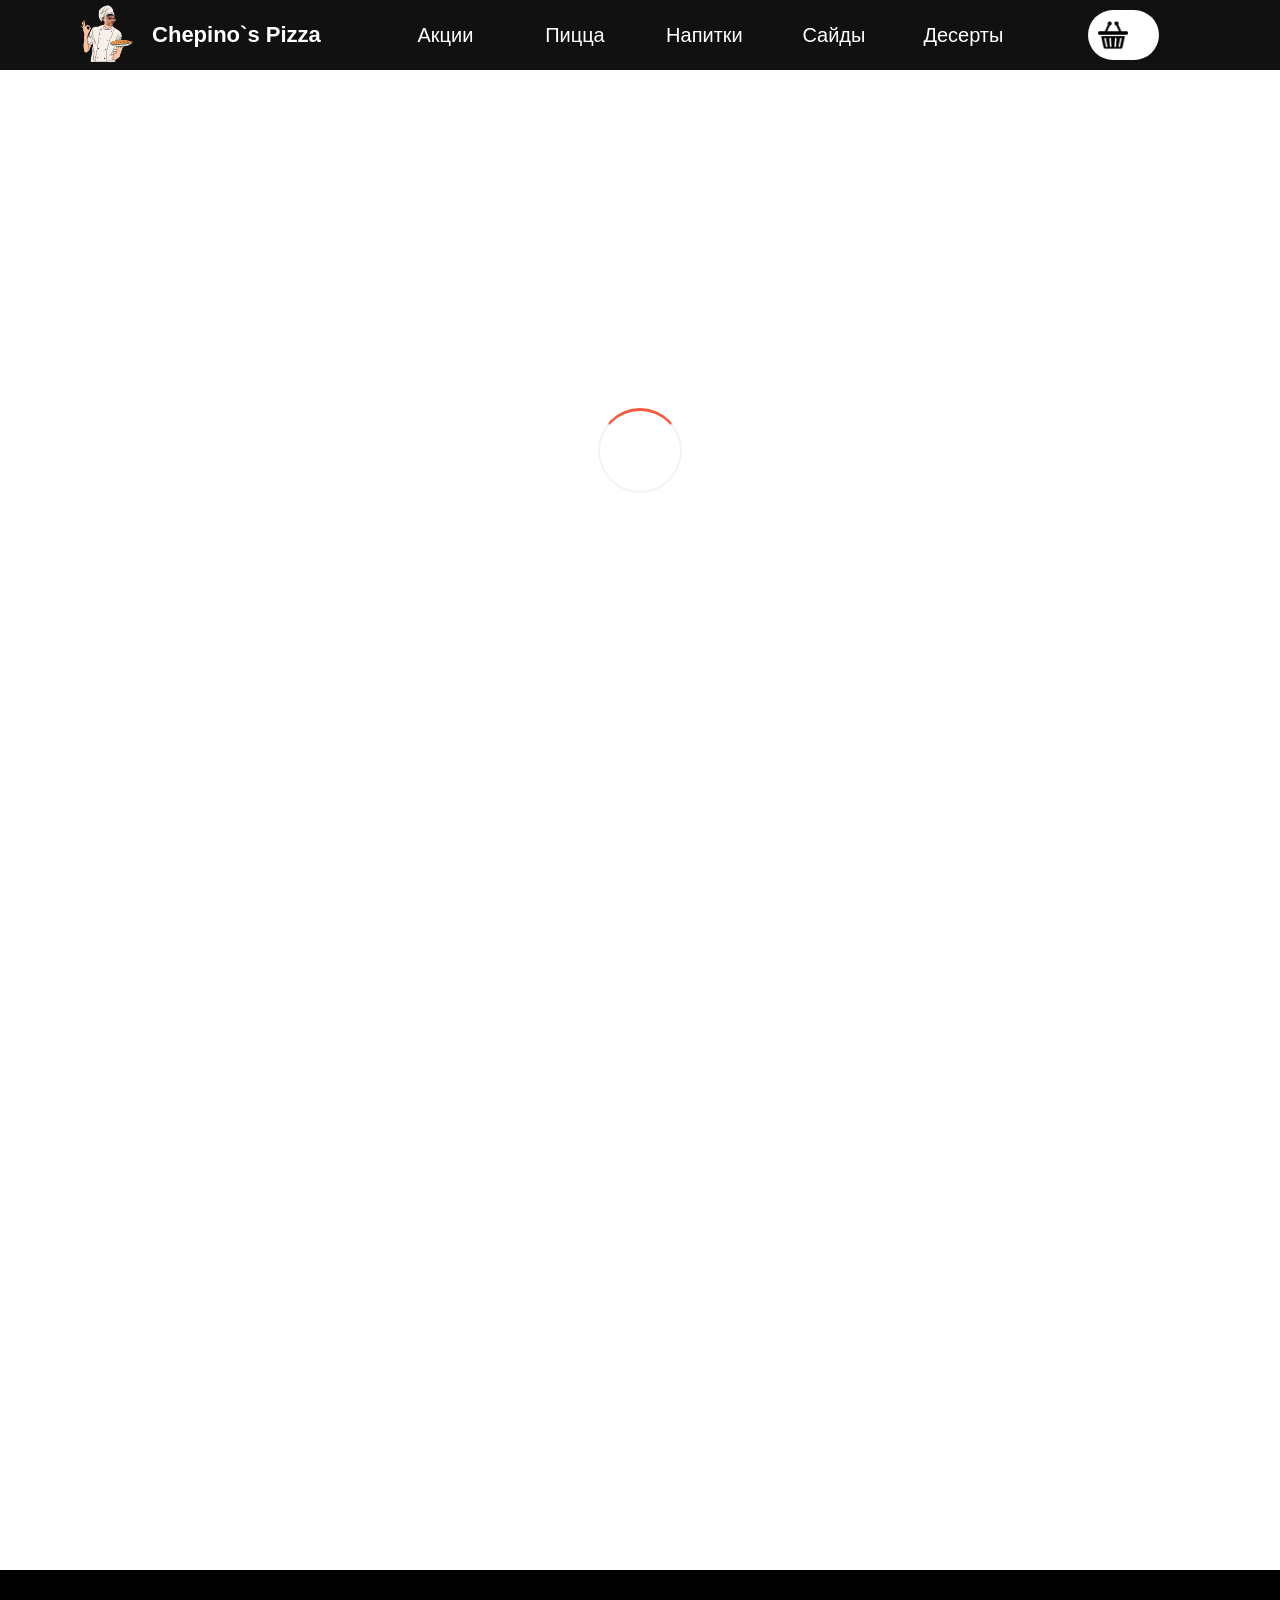
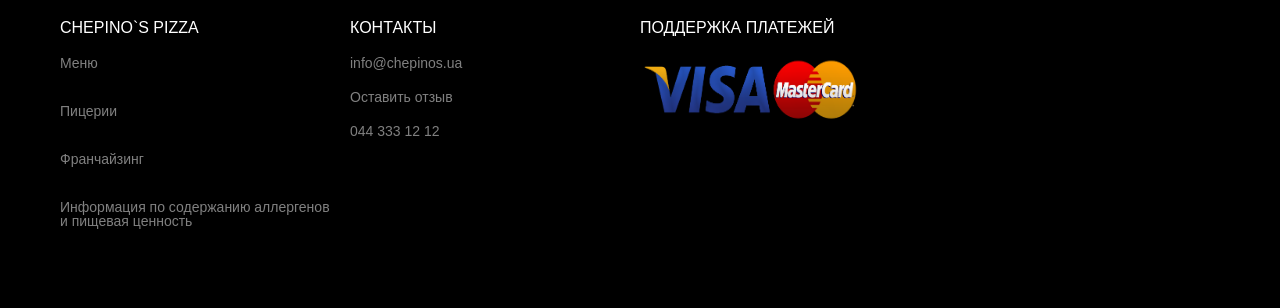
<file: index.html>
<!DOCTYPE html>
<html lang="en">
<head>
    <meta charset="UTF-8">
    <meta name="viewport" content="width=device-width">
    <title>Chepino`s Pizza</title>
    <link rel="stylesheet" type="text/css" href="css/main.css">
    <link rel="stylesheet" type="text/css" href="css/drinks.css">
    <link rel="stylesheet" type="text/css" href="css/side.css">
    <link rel="stylesheet" type="text/css" href="css/sale.css">
    <link rel="stylesheet" type="text/css" href="css/sales.css">
    <link rel="stylesheet" type="text/css" href="css/status.css">
    <link rel="stylesheet" type="text/css" href="css/product.css">
    <link rel="stylesheet" type="text/css" href="css/cart.css">
    <script type="module" src="scripts/main.js"></script>
</head>
<body>


<div class="wrapper">
        <header class="header">
            <div class="header__logo">
               <div class="logo link"> <img src="img/Pngtreeend_pizza_chef_2640834.png" alt="" class=""></div>
                <div class="logo__text link"><h2>Chepino`s Pizza</h2></div>
            </div>
            <nav class="header__nav">
                <ul class="nav__list">
                    <li class="nav__element link" ><a class="nav__link">Акции</a></li>
                    <li class="nav__element link"><a class="nav__link">Пицца</a></li>
                    <li class="nav__element link"><a class="nav__link">Напитки</a></li>
                    <li class="nav__element link"><a class="nav__link">Сайды</a></li>
                    <li class="nav__element link"><a class="nav__link">Десерты</a></li>
                </ul>
            </nav>
            <div class="header__cart link">
               <div class="header__cart-logo"><img src="img/shopping-cart.png" alt="cart"></div>
                <div class="header__amount-of-products"><p></p></div>
            </div>
           
        </header>
        <main>
            <div class="spinner__wrapper" style="display: none">
                <div id="spinner"></div>
            </div>
            <div class="main__wrapper">
            </div>
        </main>
        <footer>
            <div class="footer__wrapper">
                <div class="footer__element">
                    <h2 class="element__title footer__title">Chepino`s Pizza</h2>
                <ul class="footer__info-list">
                    <li class="info-list__element "><a class="footer__link " href="">Меню</a></li>
                    <li class="info-list__element "><a class="footer__link" href="">Пицерии</a></li>
                    <li class="info-list__element "><a class="footer__link" href="">Франчайзинг</a></li>
                    <li class="info-list__element "><a class="footer__link" href="">Информация по содержанию аллергенов и пищевая
                        ценность</a></li>
                </ul>
            </div>
                <div class="footer__element">
                    <h2 class="element__title footer__title">Контакты</h2>
                    <ul class="footer__contacts">
                    <li class="contacts__element"><a class="footer__link" href="">info@chepinos.ua</a></li>
                        <li class="contacts__element"><a class="footer__link" href="">Оставить отзыв</a></li>
                    <li class="contacts__element"><a class="footer__link" href="">044 333 12 12</a></li>
                    </ul>
                </div>
                <div class="footer__element">
                    <h2 class="element__title footer__title" >Поддержка платежей</h2>
                    <div class="payment__logos">
                        <div class="payment__logo">
                            <img src="img/visa-card-and-mastercard-logo-png-28.png" alt="">
                        </div>
                    </div>
                </div>
                <div class="footer__element about">
                    <div class="footer__about">
                        <div class="footer__logo"></div>
                        <div class="footer__copyright" style="line-height: 20px"><p></p></div>
                    </div>
                </div>
                </div>
        </footer>
    </div>
</body>
</html>
</file>
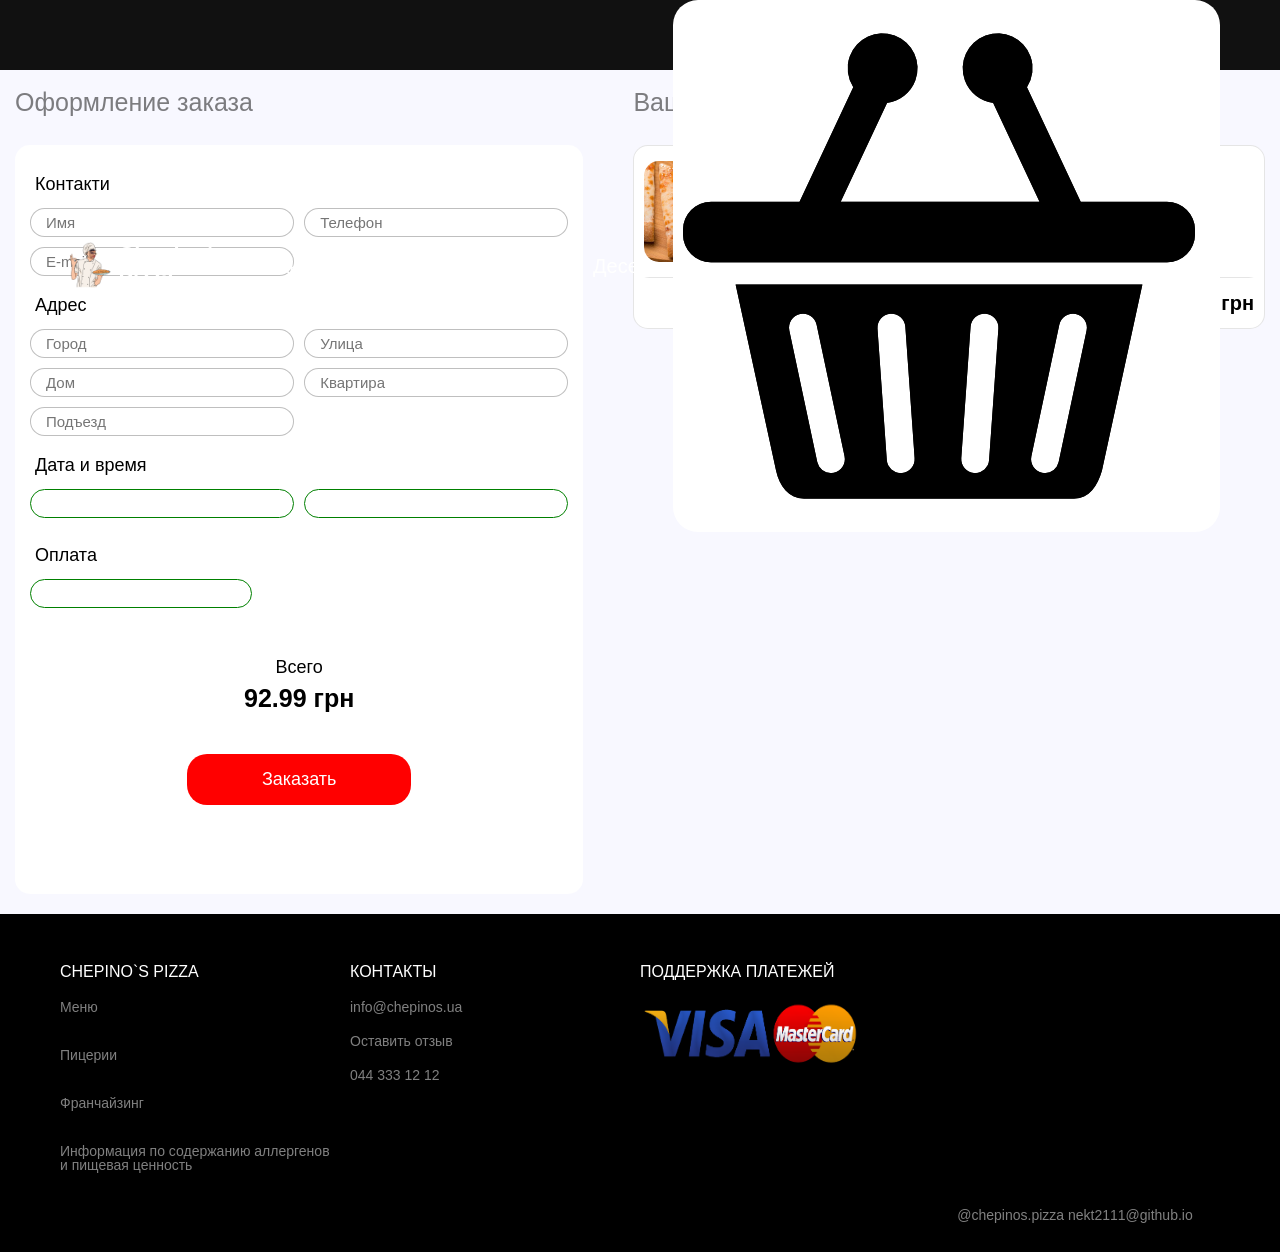
<file: html/cart.html>
<!DOCTYPE html>
<html lang="en">
<head>
    <meta charset="UTF-8">
    <meta name="viewport" content="width=device-width">
    <title>Chepino`s Pizza</title>
    <link rel="stylesheet" type="text/css" href="../css/main.css">
    <link rel="stylesheet" type="text/css" href="../css/cart.css">
    <div class="wrapper">
        <header class="header">
            <div class="header__logo">
                <div class="logo"> <img src="../img/Pngtreeend_pizza_chef_2640834.png" alt="" class=""></div>
                <div class="logo__text"> <a href="../index.html" style="color:white;">Chepino`s Pizza</a></div>
            </div>
            <nav class="header__nav">
                <ul class="nav__list">
                    <li class="nav__element"><a class="nav__link" href="../html/sales.html">Акции</a></li>
                    <li class="nav__element"><a class="nav__link" href="../html/pizzas.html">Пицца</a></li>
                    <li class="nav__element"><a class="nav__link" href="../html/drinks.html">Напитки</a></li>
                    <li class="nav__element"><a class="nav__link" href="../html/sides.html">Сайды</a></li>
                    <li class="nav__element"><a class="nav__link" href="../html/deserts.html">Десерты</a></li>
                </ul>
            </nav>
            <div class="header__cart"><img src="../img/shopping-cart.png" alt="cart"></div>
            <div class="header__burger"></div>
        </header>
        <main>
            <div class="main__wrapper cart-main__wrapper">
                <div class="order-registration">
                    <div class="order-registration__title cart-title"><h2>Оформление заказа</h2></div>
                    <form class="order__registration-blank">

                        <div class="blank__contacts">
                            <h2 class="blank__par-title">Контакти</h2>
                            <div class="blank__contacts-raw-columns">
                            <input type="text" class="blank__contact blank__input" placeholder="Имя" required pattern="([A-Za-z]|[А-Яа-я]){4,20}">
                            <input type="text" class="blank__contact blank__input" id="number" placeholder="Телефон"  required pattern="[0]{1}[0-9]{9}">
                            <input type="text" class="blank__contact blank__input" placeholder="E-mail" required pattern="([A-Za-z]|[0-9]){4,20}[@]{1}[a-z]{3,10}[.]{1}[a-z]{2,5}">
                            </div>
                        </div>
                        <div class="blank__addresses">
                            <h2 class="blank__par-title">Адрес</h2>
                            <div class="blank__addresses-raw-columns">
                            <input type="text" class="blank__address blank__input" id="city" placeholder="Город" required pattern="([A-Za-z]|[А-Яа-я]|[А-Яа-а]){4,20}">
                            <input type="text" class="blank__address blank__input" id="street" placeholder="Улица" required pattern="([A-Za-z]|[А-Яа-я]|[1-9]|[ ]){4,20}">
                            <input type="text" class="blank__address blank__input" id="house" placeholder="Дом" required pattern="[1-9]{1,3}">
                            <input type="text" class="blank__address blank__input" id="flat" placeholder="Квартира" required pattern="[1-9]{1,4}">
                                <input type="text" class="blank__address blank__input" id="entrance" placeholder="Подъезд" required pattern="[1-9]{1,2}">
                            </div>
                        </div>
                        <div class="blank__date-time">
                            <h2 class="blank__par-title">Дата и время</h2>
                            <div class="blank__date-time-raw-columns">
                                <input type="text" class="blank__date-time blank__input" id="date">
                                <input type="text" class="blank__date-time blank__input" id="time">
                            </div>
                        </div>
                        <div class="blank__payment">
                            <h2 class="blank__par-title">Оплата</h2>
                            <input type="text" class="blank__payment blank__input" id="payment">
                        </div>
                        <div class="blank__price"><p id="word-par">Всего</p><p id="price-par">92.99 грн</p></div>
                        <div class="blank__reg-button"><a href="status.html"><button class="order_btn">Заказать</button></a></div>

                    </form>
                </div>
                <div class="order-display">
                    <div class="order-display__title cart-title"><h2>Ваш заказ</h2></div>
                    <div class="order-display__orders">
                        <div class="order-display__order">
                            <div class="order__main-info">
                            <div class="order__logo"><img src="../img/pizza/Margarita.jpg" alt=""></div>
                            <div class="order__description">
                                <div class="order__information">
                                <div class="order__name">
                                    <h3>Пицца Маргарита</h3>
                                </div>
                                <div class="order__ingrid">Ветчина, Соус , Бекон, Сыр</div>
                                <div class="order__size">
                                    Маленькая
                                </div>
                                </div>
                                <div class="order__buy">
                                    <div class="order__price">92.99 грн</div>
                                    <div class="order__amount">1</div>
                                </div>
                            </div>
                            </div>
                        </div>
                        <div class="order__all-price">92.99 грн</div>
                    </div>
                </div>
            </div>
        </main>
        <footer>
            <div class="footer__wrapper">
                <div class="footer__element">
                    <h2 class="element__title footer__title">Chepino`s Pizza</h2>
                    <ul class="footer__info-list">
                        <li class="info-list__element "><a class="footer__link " href="">Меню</a></li>
                        <li class="info-list__element "><a class="footer__link" href="">Пицерии</a></li>
                        <li class="info-list__element "><a class="footer__link" href="">Франчайзинг</a></li>
                        <li class="info-list__element "><a class="footer__link" href="">Информация по содержанию аллергенов и пищевая
                            ценность</a></li>
                    </ul>
                </div>
                <div class="footer__element">
                    <h2 class="element__title footer__title">Контакты</h2>
                    <ul class="footer__contacts">
                        <li class="contacts__element"><a class="footer__link" href="">info@chepinos.ua</a></li>
                        <li class="contacts__element"><a class="footer__link" href="">Оставить отзыв</a></li>
                        <li class="contacts__element"><a class="footer__link" href="">044 333 12 12</a></li>
                    </ul>
                </div>
                <div class="footer__element">
                    <h2 class="element__title footer__title" >Поддержка платежей</h2>
                    <div class="payment__logos">
                        <div class="payment__logo">
                            <img src="../img/visa-card-and-mastercard-logo-png-28.png" alt="">
                        </div>
                    </div>
                </div>
                <div class="footer__element about">
                    <div class="footer__about">
                        <div class="footer__logo"></div>
                        <div class="footer__copyright">@chepinos.pizza nekt2111@github.io</div>
                    </div>
                </div>
            </div>
        </footer>
    </div>
<body>
</body>
</html>
</file>
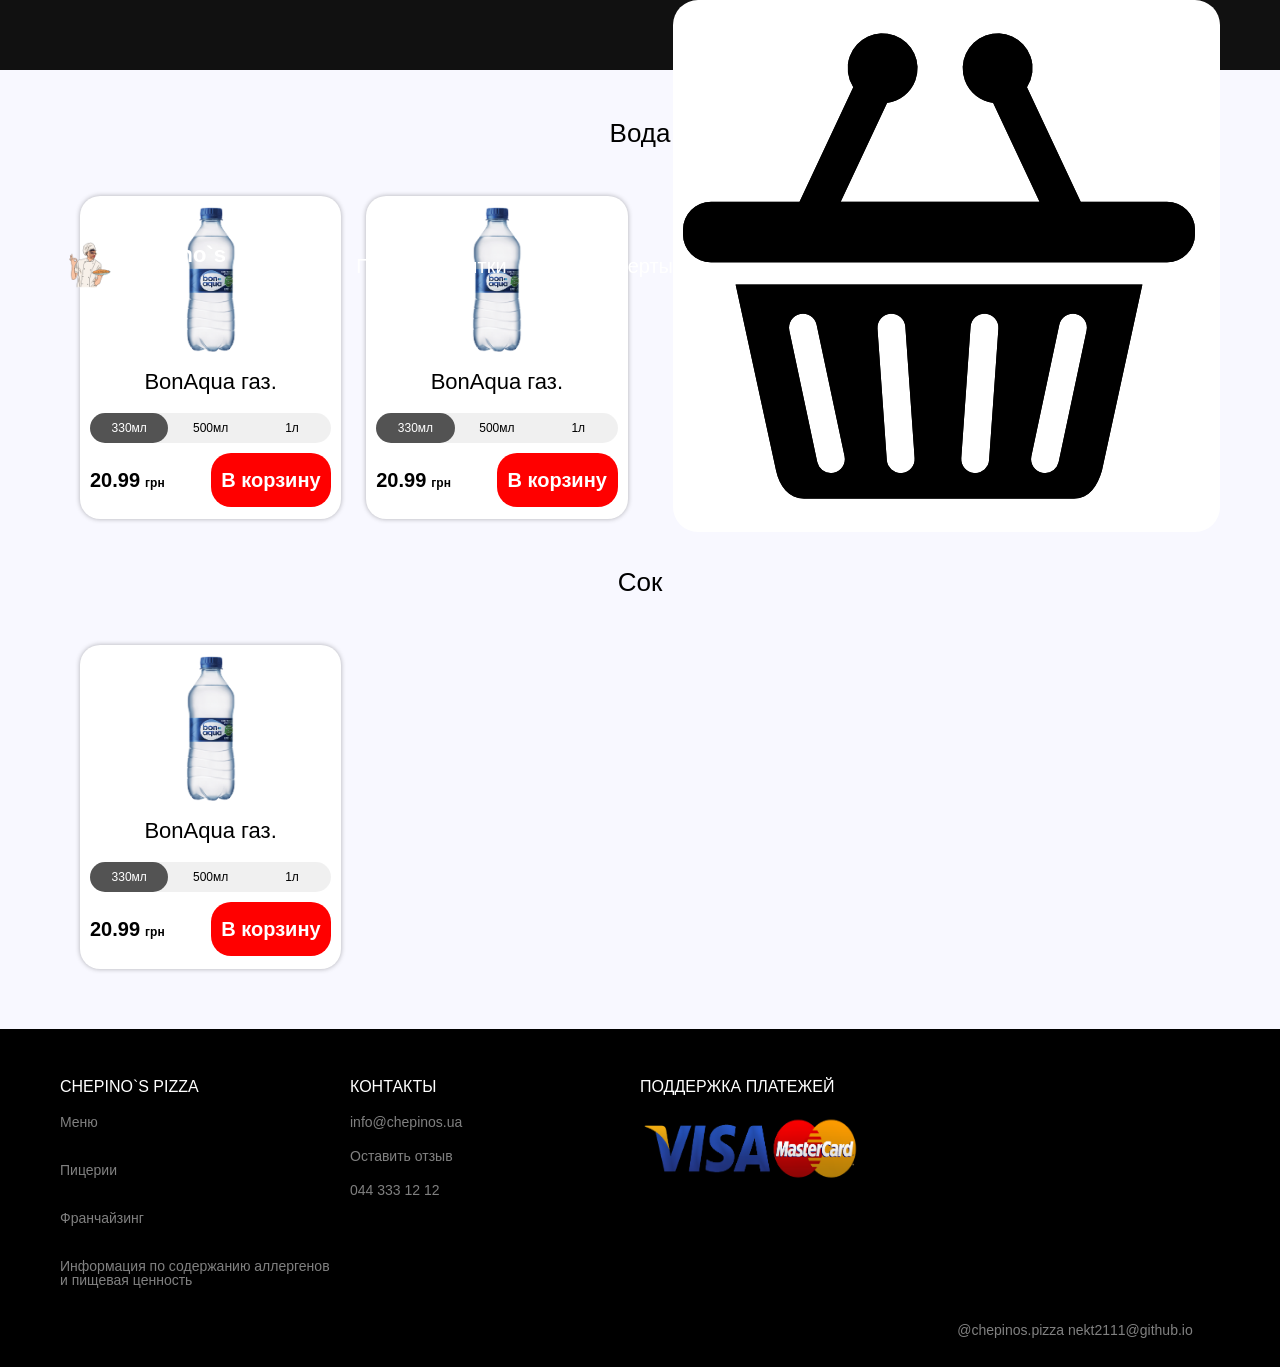
<file: html/drinks.html>
<!DOCTYPE html>
<html lang="en">
<head>
    <meta charset="UTF-8">
    <meta name="viewport" content="width=device-width">
    <title>Chepino`s Pizza</title>
    <link rel="stylesheet" type="text/css" href="../css/main.css">
    <link rel="stylesheet" type="text/css" href="../css/drinks.css">
</head>
    <div class="wrapper">
        <header class="header">
            <div class="header__logo">
                <div class="logo"> <img src="../img/Pngtreeend_pizza_chef_2640834.png" alt="" class=""></div>
                <div class="logo__text"> <a href="../index.html" style="color:white;">Chepino`s Pizza</a></div>
            </div>
            <nav class="header__nav">
                <ul class="nav__list">
                    <li class="nav__element"><a class="nav__link" href="../html/sales.html">Акции</a></li>
                    <li class="nav__element"><a class="nav__link" href="../html/pizzas.html">Пицца</a></li>
                    <li class="nav__element"><a class="nav__link" href="../html/drinks.html">Напитки</a></li>
                    <li class="nav__element"><a class="nav__link" href="../html/sides.html">Сайды</a></li>
                    <li class="nav__element"><a class="nav__link" href="../html/deserts.html">Десерты</a></li>
                </ul>
            </nav>
            <div class="header__cart"><img src="../img/shopping-cart.png" alt="cart"></div>
            <div class="header__burger"></div>
        </header>
        <main>
            <div class="main__wrapper">
                <div class="water__title title"><h2>Вода</h2></div>
                <div class="water__row elements__row">
                    <div class="water__element element element-drink">
                        <div class="element__logo element__drink-logo"><img src="../img/drinks/gaz-thumbnail-960x960.png" alt="water"></div>
                        <div class="element__description element__center-description ">
                            <div class="element__title element__drink-title"><h3>BonAqua газ.</h3></div>
                        </div>
                        <div class="element__size">
                            <div class="size__small size picked-size" onclick="pickSize(`size__small`)">330мл</div>
                            <div class="size__medium size" onclick="pickSize(`size__medium`)" >500мл</div>
                            <div class="size__big size" onclick="pickSize(`size__big`)">1л</div>
                        </div>
                        <div class="element__buy">
                            <div class="element__price"><span class="price__number">20.99</span><span
                                    class="price__currency">грн</span></div>
                            <div class="element__cart">В корзину</div>
                        </div>
                    </div>
                    <div class="water__element element element-drink">
                        <div class="element__logo element__drink-logo"><img src="../img/drinks/gaz-thumbnail-960x960.png" alt="water"></div>
                        <div class="element__description element__center-description">
                            <div class="element__title element__drink-title"><h3>BonAqua газ.</h3></div>
                        </div>
                        <div class="element__size">
                            <div class="size__small size picked-size" onclick="pickSize(`size__small`)">330мл</div>
                            <div class="size__medium size" onclick="pickSize(`size__medium`)" >500мл</div>
                            <div class="size__big size" onclick="pickSize(`size__big`)">1л</div>
                        </div>
                        <div class="element__buy">
                            <div class="element__price"><span class="price__number">20.99</span><span
                                    class="price__currency">грн</span></div>
                            <div class="element__cart">В корзину</div>
                        </div>
                    </div>
                </div>
                    <div class="water__title title"><h2>Сок</h2></div>
                    <div class="water__row elements__row">
                        <div class="water__element element element-drink">
                            <div class="element__logo element__drink-logo"><img src="../img/drinks/gaz-thumbnail-960x960.png" alt="water"></div>
                            <div class="element__description element__center-description">
                                <div class="element__title element__drink-title"><h3>BonAqua газ.</h3></div>
                            </div>
                            <div class="element__size">
                                <div class="size__small size picked-size" onclick="pickSize(`size__small`)">330мл</div>
                                <div class="size__medium size" onclick="pickSize(`size__medium`)" >500мл</div>
                                <div class="size__big size" onclick="pickSize(`size__big`)">1л</div>
                            </div>
                            <div class="element__buy">
                                <div class="element__price"><span class="price__number">20.99</span><span
                                        class="price__currency">грн</span></div>
                                <div class="element__cart">В корзину</div>
                            </div>
                        </div>
                    </div>

            </div>
        </main>
        <footer>
            <div class="footer__wrapper">
                <div class="footer__element">
                    <h2 class="element__title footer__title">Chepino`s Pizza</h2>
                    <ul class="footer__info-list">
                        <li class="info-list__element "><a class="footer__link " href="">Меню</a></li>
                        <li class="info-list__element "><a class="footer__link" href="">Пицерии</a></li>
                        <li class="info-list__element "><a class="footer__link" href="">Франчайзинг</a></li>
                        <li class="info-list__element "><a class="footer__link" href="">Информация по содержанию аллергенов и пищевая
                            ценность</a></li>
                    </ul>
                </div>
                <div class="footer__element">
                    <h2 class="element__title footer__title">Контакты</h2>
                    <ul class="footer__contacts">
                        <li class="contacts__element"><a class="footer__link" href="">info@chepinos.ua</a></li>
                        <li class="contacts__element"><a class="footer__link" href="">Оставить отзыв</a></li>
                        <li class="contacts__element"><a class="footer__link" href="">044 333 12 12</a></li>
                    </ul>
                </div>
                <div class="footer__element">
                    <h2 class="element__title footer__title" >Поддержка платежей</h2>
                    <div class="payment__logos">
                        <div class="payment__logo">
                            <img src="../img/visa-card-and-mastercard-logo-png-28.png" alt="">
                        </div>
                    </div>
                </div>
                <div class="footer__element about">
                    <div class="footer__about">
                        <div class="footer__logo"></div>
                        <div class="footer__copyright">@chepinos.pizza nekt2111@github.io</div>
                    </div>
                </div>
            </div>
        </footer>
    </div>

</body>
</html>
</file>
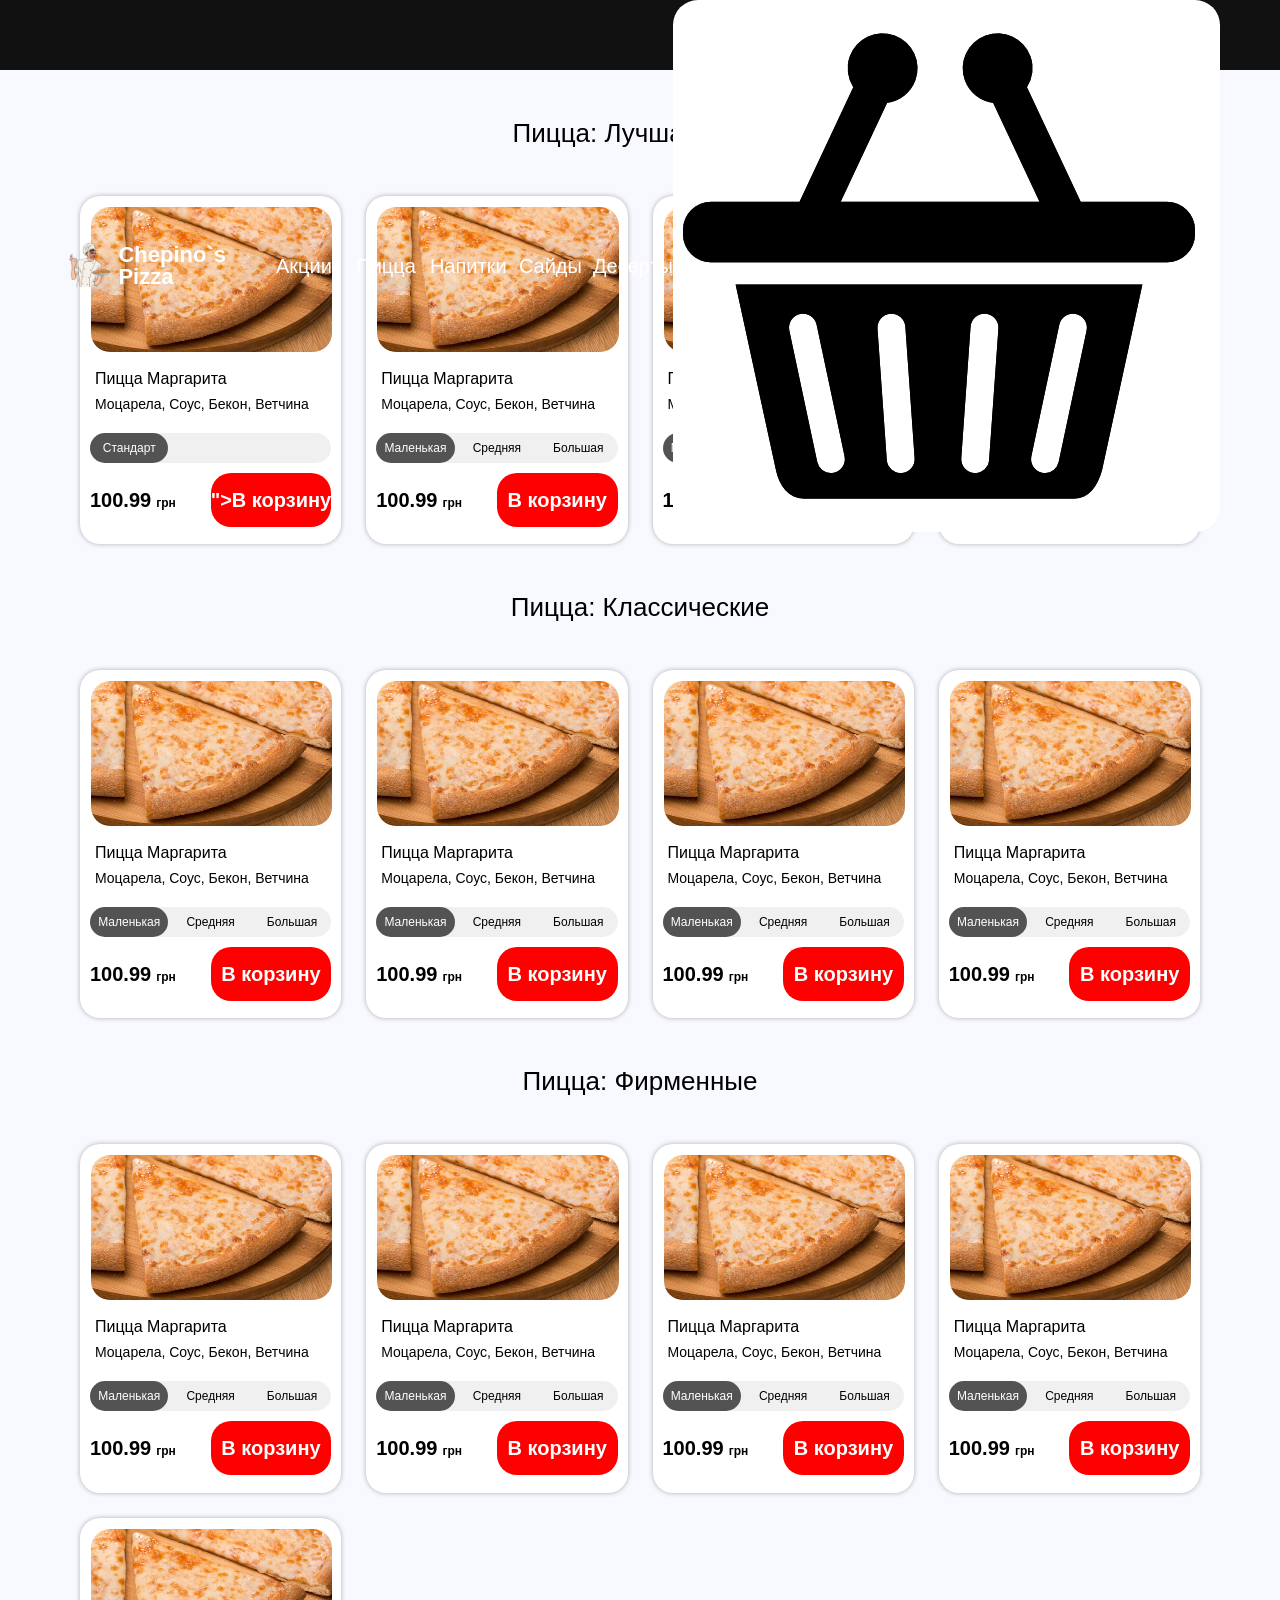
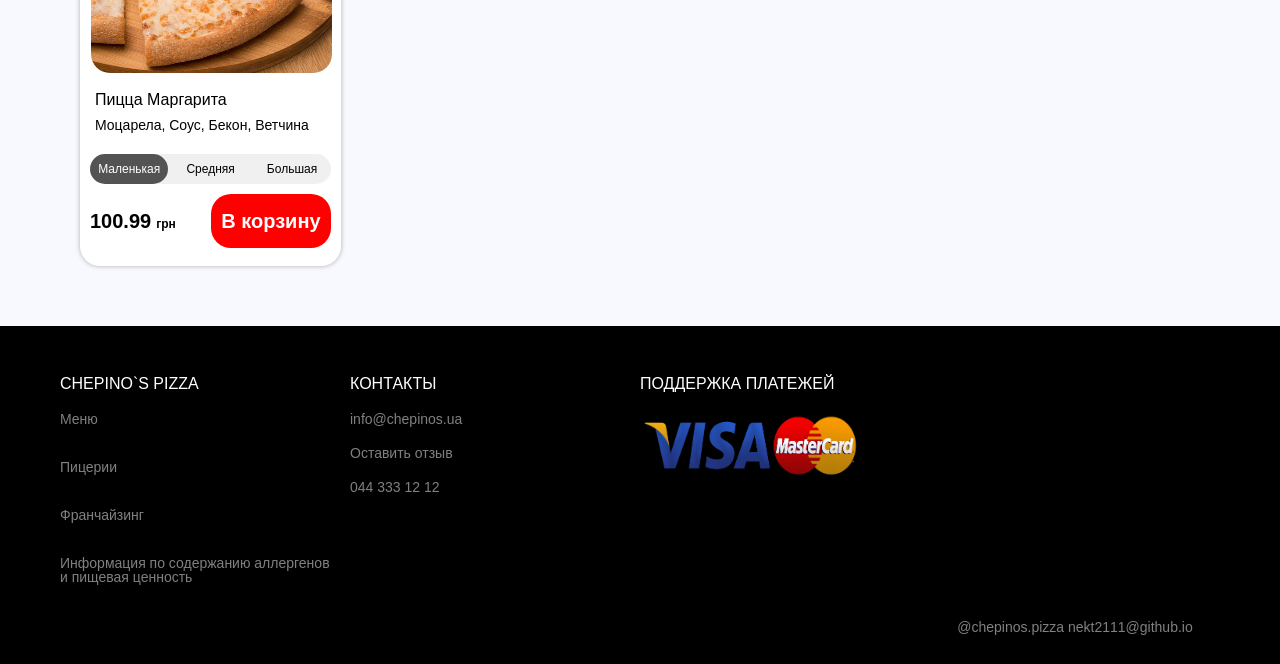
<file: html/pizzas.html>
<!DOCTYPE html>
<html lang="en">
<head>
    <meta charset="UTF-8">
    <meta name="viewport" content="width=device-width">
    <title>Chepino`s Pizza</title>
    <link rel="stylesheet" type="text/css" href="../css/main.css">
    <div class="wrapper">
        <header class="header">
            <div class="header__logo">
                <div class="logo"> <img src="../img/Pngtreeend_pizza_chef_2640834.png" alt="" class=""></div>
                <div class="logo__text"> <a href="../index.html" style="color:white;">Chepino`s Pizza</a></div>
            </div>
            <nav class="header__nav">
                <ul class="nav__list">
                    <li class="nav__element"><a class="nav__link" href="../html/sales.html">Акции</a></li>
                    <li class="nav__element"><a class="nav__link" href="../html/pizzas.html">Пицца</a></li>
                    <li class="nav__element"><a class="nav__link" href="../html/drinks.html">Напитки</a></li>
                    <li class="nav__element"><a class="nav__link" href="../html/sides.html">Сайды</a></li>
                    <li class="nav__element"><a class="nav__link" href="../html/deserts.html">Десерты</a></li>
                </ul>
            </nav>
            <div class="header__cart"><img src="../img/shopping-cart.png" alt="cart"></div>
            <div class="header__burger"></div>
        </header>
        <main>
            <div class="main__wrapper">
                    <div class="best__title title"><h2>Пицца: Лучшая Цена</h2></div>
                    <div class="best__row elements__row">
                        <div class="best__element element">
                            <div class="element__logo"><img src="../img/pizza/Margarita.jpg" alt="Paperoni"></div>
                            <div class="element__description">
                                <div class="element__title"><h3>Пицца Маргарита</h3></div>
                                <div class="element__information">Моцарела, Соус, Бекон, Ветчина</div>
                            </div>
                            <div class="element__size">
                                <div class="size__small size picked-size">Стандарт</div>
                            </div>
                            <div class="element__buy">
                                <div class="element__price"><span class="price__number">100.99</span><span
                                        class="price__currency">грн</span></div>
                                <div class="element__cart">
                                ">В корзину</div>
                            </div>
                        </div>
                        <div class="best__element element">
                            <div class="element__logo"><img src="../img/pizza/Margarita.jpg" alt="Paperoni"></div>
                            <div class="element__description">
                                <div class="element__title"><h3>Пицца Маргарита</h3></div>
                                <div class="element__information">Моцарела, Соус, Бекон, Ветчина</div>
                            </div>
                            <div class="element__size">
                                <div class="size__small size picked-size" onclick="pickSize(`size__small`)">Маленькая</div>
                                <div class="size__medium size" onclick="pickSize(`size__medium`)" >Средняя</div>
                                <div class="size__big size" onclick="pickSize(`size__big`)">Большая</div>
                            </div>
                            <div class="element__buy">
                                <div class="element__price"><span class="price__number">100.99</span><span
                                        class="price__currency">грн</span></div>
                                <div class="element__cart">В корзину</div>
                            </div>
                        </div>
                        <div class="best__element element">
                            <div class="element__logo"><img src="../img/pizza/Margarita.jpg" alt="Paperoni"></div>
                            <div class="element__description">
                                <div class="element__title"><h3>Пицца Маргарита</h3></div>
                                <div class="element__information">Моцарела, Соус, Бекон, Ветчина</div>
                            </div>
                            <div class="element__size">
                                <div class="size__small size picked-size" onclick="pickSize(`size__small`)">Маленькая</div>
                                <div class="size__medium size" onclick="pickSize(`size__medium`)" >Средняя</div>
                                <div class="size__big size" onclick="pickSize(`size__big`)">Большая</div>
                            </div>
                            <div class="element__buy">
                                <div class="element__price"><span class="price__number">100.99</span><span
                                        class="price__currency">грн</span></div>
                                <div class="element__cart">В корзину</div>
                            </div>
                        </div>
                        <div class="best__element element">
                            <div class="element__logo"><img src="../img/pizza/Margarita.jpg" alt="Paperoni"></div>
                            <div class="element__description">
                                <div class="element__title"><h3>Пицца Маргарита</h3></div>
                                <div class="element__information">Моцарела, Соус, Бекон, Ветчина</div>
                            </div>
                            <div class="element__size">
                                <div class="size__small size picked-size" onclick="pickSize(`size__small`)">Маленькая</div>
                                <div class="size__medium size" onclick="pickSize(`size__medium`)" >Средняя</div>
                                <div class="size__big size" onclick="pickSize(`size__big`)">Большая</div>
                            </div>
                            <div class="element__buy">
                                <div class="element__price"><span class="price__number">100.99</span><span
                                        class="price__currency">грн</span></div>
                                <div class="element__cart">В корзину</div>
                            </div>
                        </div>
                    </div>
                    <div class="classic__title title"><h2>Пицца: Классические </h2></div>
                    <div class="classic__row elements__row">
                        <div class="classic__element element">
                            <div class="element__logo"><img src="../img/pizza/Margarita.jpg" alt="Paperoni"></div>
                            <div class="element__description">
                                <div class="element__title"><h3>Пицца Маргарита</h3></div>
                                <div class="element__information">Моцарела, Соус, Бекон, Ветчина</div>
                            </div>
                            <div class="element__size">
                                <div class="size__small size picked-size" onclick="pickSize(`size__small`)">Маленькая</div>
                                <div class="size__medium size" onclick="pickSize(`size__medium`)" >Средняя</div>
                                <div class="size__big size" onclick="pickSize(`size__big`)">Большая</div>
                            </div>
                            <div class="element__buy">
                                <div class="element__price"><span class="price__number">100.99</span><span
                                        class="price__currency">грн</span></div>
                                <div class="element__cart">В корзину</div>
                            </div>
                        </div>
                        <div class="classic__element element">
                            <div class="element__logo"><img src="../img/pizza/Margarita.jpg" alt="Paperoni"></div>
                            <div class="element__description">
                                <div class="element__title"><h3>Пицца Маргарита</h3></div>
                                <div class="element__information">Моцарела, Соус, Бекон, Ветчина</div>
                            </div>
                            <div class="element__size">
                                <div class="size__small size picked-size" onclick="pickSize(`size__small`)">Маленькая</div>
                                <div class="size__medium size" onclick="pickSize(`size__medium`)" >Средняя</div>
                                <div class="size__big size" onclick="pickSize(`size__big`)">Большая</div>
                            </div>
                            <div class="element__buy">
                                <div class="element__price"><span class="price__number">100.99</span><span
                                        class="price__currency">грн</span></div>
                                <div class="element__cart">В корзину</div>
                            </div>
                        </div>
                        <div class="classic__element element">
                            <div class="element__logo"><img src="../img/pizza/Margarita.jpg" alt="Paperoni"></div>
                            <div class="element__description">
                                <div class="element__title"><h3>Пицца Маргарита</h3></div>
                                <div class="element__information">Моцарела, Соус, Бекон, Ветчина</div>
                            </div>
                            <div class="element__size">
                                <div class="size__small size picked-size" onclick="pickSize(`size__small`)">Маленькая</div>
                                <div class="size__medium size" onclick="pickSize(`size__medium`)" >Средняя</div>
                                <div class="size__big size" onclick="pickSize(`size__big`)">Большая</div>
                            </div>
                            <div class="element__buy">
                                <div class="element__price"><span class="price__number">100.99</span><span
                                        class="price__currency">грн</span></div>
                                <div class="element__cart">В корзину</div>
                            </div>
                        </div>
                        <div class="classic__element element">
                            <div class="element__logo"><img src="../img/pizza/Margarita.jpg" alt="Paperoni"></div>
                            <div class="element__description">
                                <div class="element__title"><h3>Пицца Маргарита</h3></div>
                                <div class="element__information">Моцарела, Соус, Бекон, Ветчина</div>
                            </div>
                            <div class="element__size">
                                <div class="size__small size picked-size" onclick="pickSize(`size__small`)">Маленькая</div>
                                <div class="size__medium size" onclick="pickSize(`size__medium`)" >Средняя</div>
                                <div class="size__big size" onclick="pickSize(`size__big`)">Большая</div>
                            </div>
                            <div class="element__buy">
                                <div class="element__price"><span class="price__number">100.99</span><span
                                        class="price__currency">грн</span></div>
                                <div class="element__cart">В корзину</div>
                            </div>
                        </div>
                    </div>
                    <div class="firm__title title"><h2>Пицца: Фирменные </h2></div>
                    <div class="firm__row elements__row">
                        <div class="firm__element element">
                            <div class="element__logo"><img src="../img/pizza/Margarita.jpg" alt="Paperoni"></div>
                            <div class="element__description">
                                <div class="element__title"><h3>Пицца Маргарита</h3></div>
                                <div class="element__information">Моцарела, Соус, Бекон, Ветчина</div>
                            </div>
                            <div class="element__size">
                                <div class="size__small size picked-size" onclick="pickSize(`size__small`)">Маленькая</div>
                                <div class="size__medium size" onclick="pickSize(`size__medium`)" >Средняя</div>
                                <div class="size__big size" onclick="pickSize(`size__big`)">Большая</div>
                            </div>
                            <div class="element__buy">
                                <div class="element__price"><span class="price__number">100.99</span><span
                                        class="price__currency">грн</span></div>
                                <div class="element__cart">В корзину</div>
                            </div>
                        </div>
                        <div class="firm__element element">
                            <div class="element__logo"><img src="../img/pizza/Margarita.jpg" alt="Paperoni"></div>
                            <div class="element__description">
                                <div class="element__title"><h3>Пицца Маргарита</h3></div>
                                <div class="element__information">Моцарела, Соус, Бекон, Ветчина</div>
                            </div>
                            <div class="element__size">
                                <div class="size__small size picked-size" onclick="pickSize(`size__small`)">Маленькая</div>
                                <div class="size__medium size" onclick="pickSize(`size__medium`)" >Средняя</div>
                                <div class="size__big size" onclick="pickSize(`size__big`)">Большая</div>
                            </div>
                            <div class="element__buy">
                                <div class="element__price"><span class="price__number">100.99</span><span
                                        class="price__currency">грн</span></div>
                                <div class="element__cart">В корзину</div>
                            </div>
                        </div>
                        <div class="firm__element element">
                            <div class="element__logo"><img src="../img/pizza/Margarita.jpg" alt="Paperoni"></div>
                            <div class="element__description">
                                <div class="element__title"><h3>Пицца Маргарита</h3></div>
                                <div class="element__information">Моцарела, Соус, Бекон, Ветчина</div>
                            </div>
                            <div class="element__size">
                                <div class="size__small size picked-size" onclick="pickSize(`size__small`)">Маленькая</div>
                                <div class="size__medium size" onclick="pickSize(`size__medium`)" >Средняя</div>
                                <div class="size__big size" onclick="pickSize(`size__big`)">Большая</div>
                            </div>
                            <div class="element__buy">
                                <div class="element__price"><span class="price__number">100.99</span><span
                                        class="price__currency">грн</span></div>
                                <div class="element__cart">В корзину</div>
                            </div>
                        </div>
                        <div class="firm__element element">
                            <div class="element__logo"><img src="../img/pizza/Margarita.jpg" alt="Paperoni"></div>
                            <div class="element__description">
                                <div class="element__title"><h3>Пицца Маргарита</h3></div>
                                <div class="element__information">Моцарела, Соус, Бекон, Ветчина</div>
                            </div>
                            <div class="element__size">
                                <div class="size__small size picked-size" onclick="pickSize(`size__small`)">Маленькая</div>
                                <div class="size__medium size" onclick="pickSize(`size__medium`)" >Средняя</div>
                                <div class="size__big size" onclick="pickSize(`size__big`)">Большая</div>
                            </div>
                            <div class="element__buy">
                                <div class="element__price"><span class="price__number">100.99</span><span
                                        class="price__currency">грн</span></div>
                                <div class="element__cart">В корзину</div>
                            </div>
                        </div>
                        <div class="firm__element element">
                            <div class="element__logo"><img src="../img/pizza/Margarita.jpg" alt="Paperoni"></div>
                            <div class="element__description">
                                <div class="element__title"><h3>Пицца Маргарита</h3></div>
                                <div class="element__information">Моцарела, Соус, Бекон, Ветчина</div>
                            </div>
                            <div class="element__size">
                                <div class="size__small size picked-size" onclick="pickSize(`size__small`)">Маленькая</div>
                                <div class="size__medium size" onclick="pickSize(`size__medium`)" >Средняя</div>
                                <div class="size__big size" onclick="pickSize(`size__big`)">Большая</div>
                            </div>
                            <div class="element__buy">
                                <div class="element__price"><span class="price__number">100.99</span><span
                                        class="price__currency">грн</span></div>
                                <div class="element__cart">В корзину</div>
                            </div>
                        </div>
                    </div>
            </div>
        </main>
        <footer>
            <div class="footer__wrapper">
                <div class="footer__element">
                    <h2 class="element__title footer__title">Chepino`s Pizza</h2>
                    <ul class="footer__info-list">
                        <li class="info-list__element "><a class="footer__link " href="">Меню</a></li>
                        <li class="info-list__element "><a class="footer__link" href="">Пицерии</a></li>
                        <li class="info-list__element "><a class="footer__link" href="">Франчайзинг</a></li>
                        <li class="info-list__element "><a class="footer__link" href="">Информация по содержанию аллергенов и пищевая
                            ценность</a></li>
                    </ul>
                </div>
                <div class="footer__element">
                    <h2 class="element__title footer__title">Контакты</h2>
                    <ul class="footer__contacts">
                        <li class="contacts__element"><a class="footer__link" href="">info@chepinos.ua</a></li>
                        <li class="contacts__element"><a class="footer__link" href="">Оставить отзыв</a></li>
                        <li class="contacts__element"><a class="footer__link" href="">044 333 12 12</a></li>
                    </ul>
                </div>
                <div class="footer__element">
                    <h2 class="element__title footer__title" >Поддержка платежей</h2>
                    <div class="payment__logos">
                        <div class="payment__logo">
                            <img src="../img/visa-card-and-mastercard-logo-png-28.png" alt="">
                        </div>
                    </div>
                </div>
                <div class="footer__element about">
                    <div class="footer__about">
                        <div class="footer__logo"></div>
                        <div class="footer__copyright">@chepinos.pizza nekt2111@github.io</div>
                    </div>
                </div>
            </div>
        </footer>
    </div>
</head>
<script src="../scripts/main.js"></script>
<body>

</body>
</html>
</file>
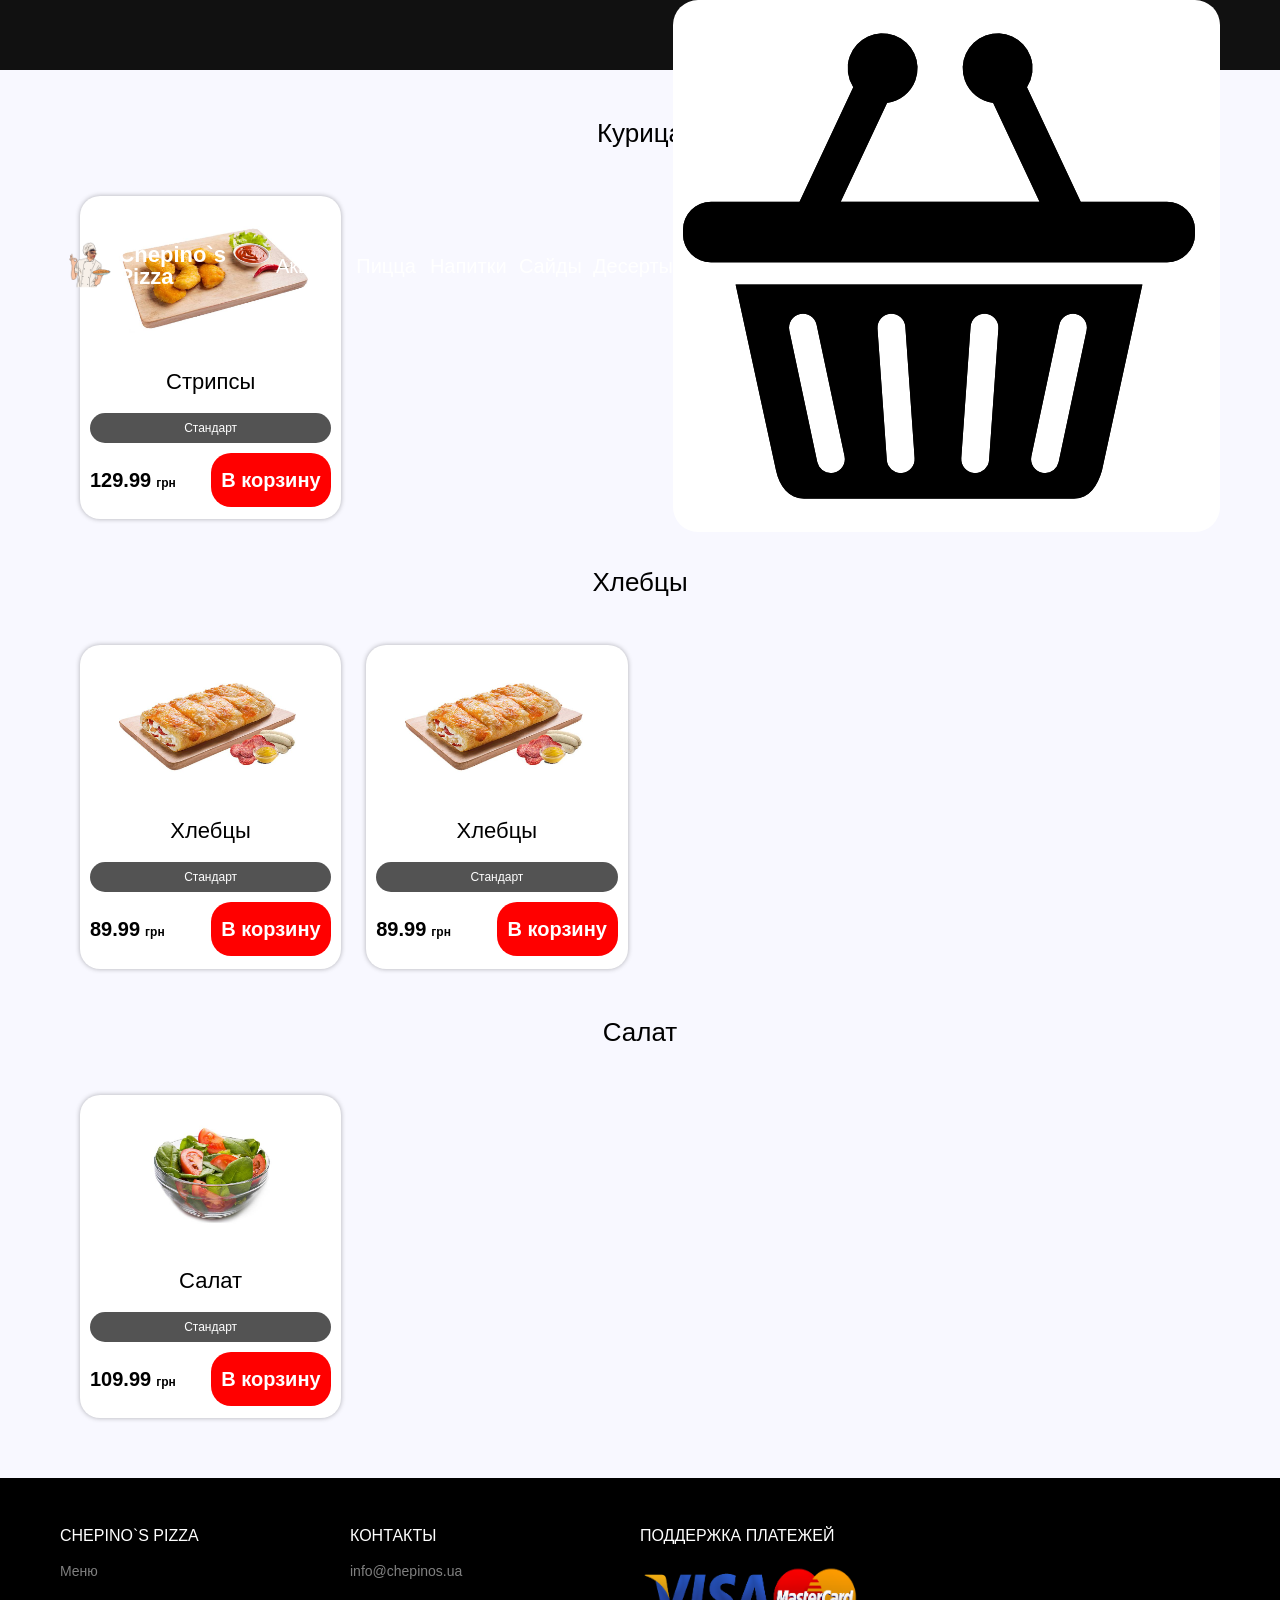
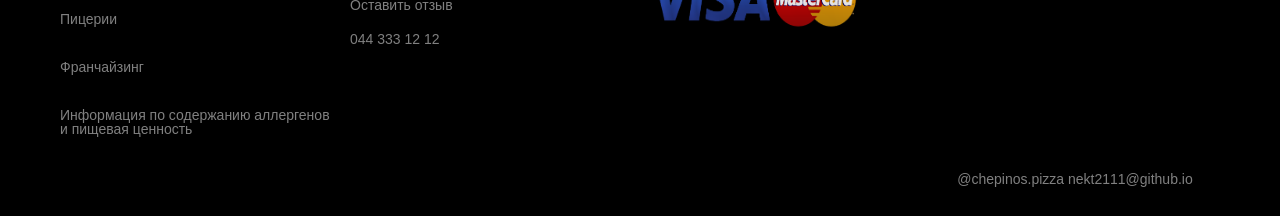
<file: html/sides.html>
<!DOCTYPE html>
<html lang="en">
<head>
    <meta charset="UTF-8">
    <meta name="viewport" content="width=device-width">
    <title>Chepino`s Pizza</title>
    <link rel="stylesheet" type="text/css" href="../css/main.css">
    <link rel="stylesheet" type="text/css" href="../css/drinks.css">
    <link rel="stylesheet" type="text/css" href="../css/side.css">
</head>
<div class="wrapper">
    <header class="header">
        <div class="header__logo">
            <div class="logo"> <img src="../img/Pngtreeend_pizza_chef_2640834.png" alt="" class=""></div>
            <div class="logo__text"> <a href="../index.html" style="color:white;">Chepino`s Pizza</a></div>
        </div>
        <nav class="header__nav">
            <ul class="nav__list">
                <li class="nav__element"><a class="nav__link" href="../html/sales.html">Акции</a></li>
                <li class="nav__element"><a class="nav__link" href="../html/pizzas.html">Пицца</a></li>
                <li class="nav__element"><a class="nav__link" href="../html/drinks.html">Напитки</a></li>
                <li class="nav__element"><a class="nav__link" href="../html/sides.html">Сайды</a></li>
                <li class="nav__element"><a class="nav__link" href="../html/deserts.html">Десерты</a></li>
            </ul>
        </nav>
        <div class="header__cart"><img src="../img/shopping-cart.png" alt="cart"></div>
        <div class="header__burger"></div>
    </header>
<main>
    <div class="main__wrapper">
        <div class="best__title title"><h2>Курица</h2></div>
        <div class="best__row elements__row ">
            <div class="best__element element element-drink">
                <div class="element__logo"><img src="../img/side/streeps.jpg" alt="Streeps"></div>
                <div class="element__description element__center-description">
                    <div class="element__title element__drink-title"><h3>Стрипсы</h3></div>
                </div>
                <div class="element__size element__side-size">
                    <div class="size__small size picked-size">Стандарт</div>
                </div>
                <div class="element__buy">
                    <div class="element__price"><span class="price__number">129.99</span><span
                            class="price__currency">грн</span></div>
                    <div class="element__cart">В корзину</div>
                </div>
            </div>
        </div>
            <div class="best__title title"><h2>Хлебцы</h2></div>
            <div class="best__row elements__row">
                <div class="best__element element element-drink">
                    <div class="element__logo"><img src="../img/side/xleb.jpg" alt="Xleb"></div>
                    <div class="element__description element__center-description">
                        <div class="element__title"><h3>Хлебцы</h3></div>
                    </div>
                    <div class="element__size element__side-size">
                        <div class="size__small size picked-size">Стандарт</div>
                    </div>
                    <div class="element__buy">
                        <div class="element__price"><span class="price__number">89.99</span><span
                                class="price__currency">грн</span></div>
                        <div class="element__cart">В корзину</div>
                    </div>
                </div>
                <div class="best__element element element-drink">
                    <div class="element__logo"><img src="../img/side/xleb.jpg" alt="Xleb"></div>
                    <div class="element__description element__center-description">
                        <div class="element__title"><h3>Хлебцы</h3></div>
                    </div>
                    <div class="element__size element__side-size">
                        <div class="size__small size picked-size">Стандарт</div>
                    </div>
                    <div class="element__buy">
                        <div class="element__price"><span class="price__number">89.99</span><span
                                class="price__currency">грн</span></div>
                        <div class="element__cart">В корзину</div>
                    </div>
            </div>
        </div>
            <div class="best__title title"><h2>Салат</h2></div>
            <div class="best__row elements__row">
                <div class="best__element element element-drink">
                    <div class="element__logo"><img src="../img/side/salat.jpg" alt="salat"></div>
                    <div class="element__description element__center-description">
                        <div class="element__title"><h3>Салат</h3></div>
                    </div>
                    <div class="element__size element__side-size">
                        <div class="size__small size picked-size">Стандарт</div>
                    </div>
                    <div class="element__buy">
                        <div class="element__price"><span class="price__number">109.99</span><span
                                class="price__currency">грн</span></div>
                        <div class="element__cart">В корзину</div>
                    </div>
                </div>
            </div>
    </div>
</main>
    <footer>
        <div class="footer__wrapper">
            <div class="footer__element">
                <h2 class="element__title footer__title">Chepino`s Pizza</h2>
                <ul class="footer__info-list">
                    <li class="info-list__element "><a class="footer__link " href="">Меню</a></li>
                    <li class="info-list__element "><a class="footer__link" href="">Пицерии</a></li>
                    <li class="info-list__element "><a class="footer__link" href="">Франчайзинг</a></li>
                    <li class="info-list__element "><a class="footer__link" href="">Информация по содержанию аллергенов и пищевая
                        ценность</a></li>
                </ul>
            </div>
            <div class="footer__element">
                <h2 class="element__title footer__title">Контакты</h2>
                <ul class="footer__contacts">
                    <li class="contacts__element"><a class="footer__link" href="">info@chepinos.ua</a></li>
                    <li class="contacts__element"><a class="footer__link" href="">Оставить отзыв</a></li>
                    <li class="contacts__element"><a class="footer__link" href="">044 333 12 12</a></li>
                </ul>
            </div>
            <div class="footer__element">
                <h2 class="element__title footer__title" >Поддержка платежей</h2>
                <div class="payment__logos">
                    <div class="payment__logo">
                        <img src="../img/visa-card-and-mastercard-logo-png-28.png" alt="">
                    </div>
                </div>
            </div>
            <div class="footer__element about">
                <div class="footer__about">
                    <div class="footer__logo"></div>
                    <div class="footer__copyright">@chepinos.pizza nekt2111@github.io</div>
                </div>
            </div>
        </div>
    </footer>
</div>
    </body>
</html>
</file>
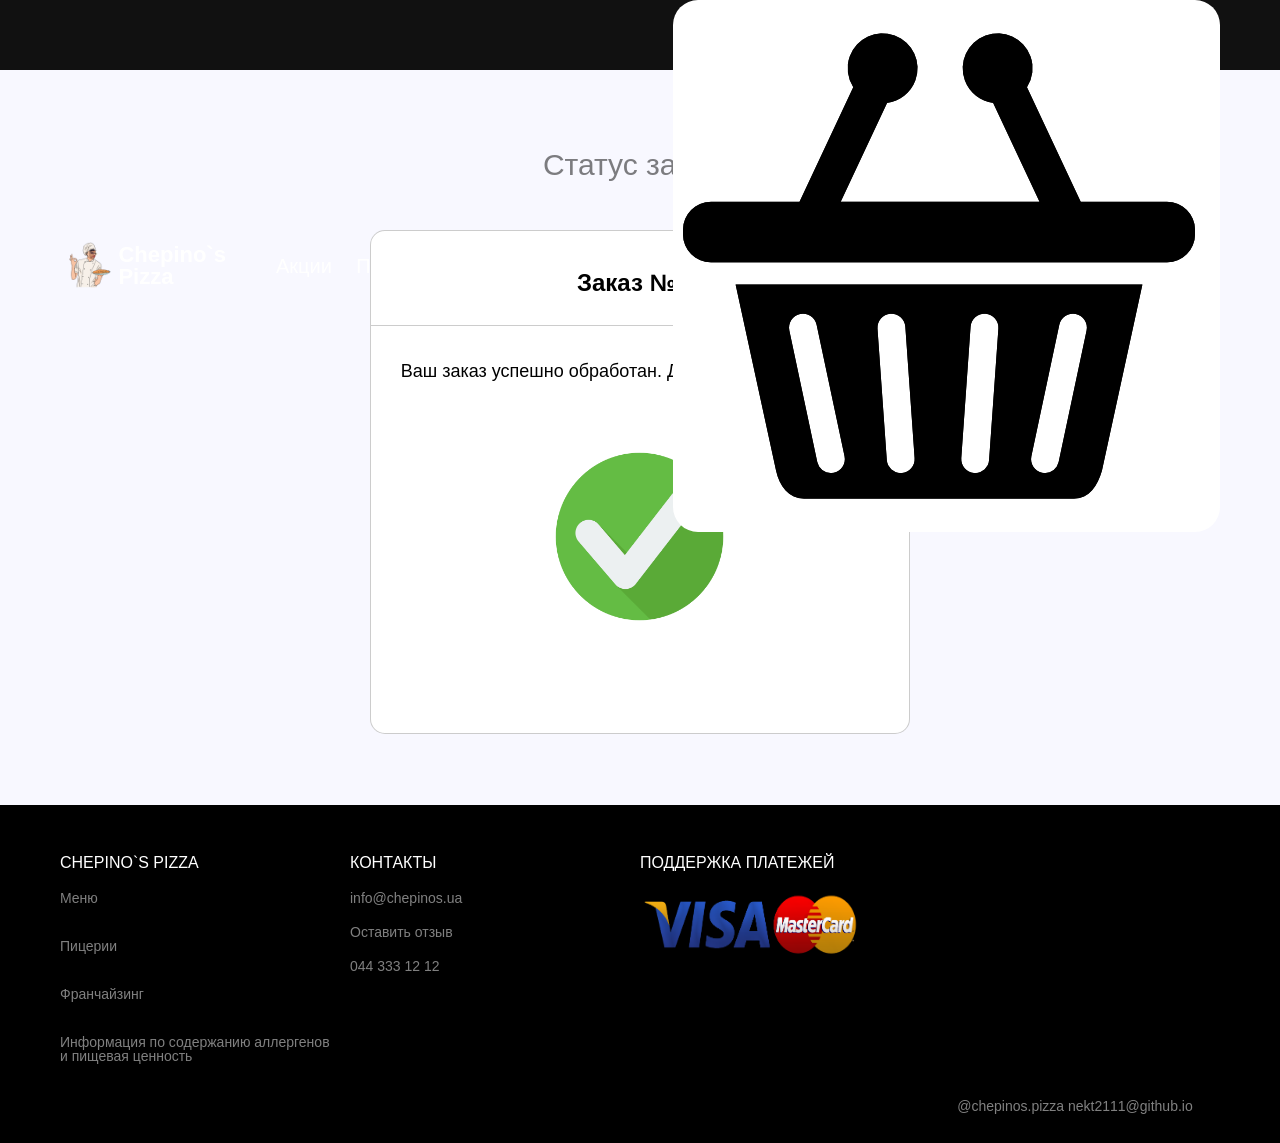
<file: html/status.html>
<!DOCTYPE html>
<html lang="en">
<head>
    <meta charset="UTF-8">
    <meta name="viewport" content="width=device-width">
    <title>Chepino`s Pizza</title>
    <link rel="stylesheet" type="text/css" href="../css/main.css">
    <link rel="stylesheet" type="text/css" href="../css/status.css">
    <div class="wrapper">
        <header class="header">
            <div class="header__logo">
                <div class="logo"> <img src="../img/Pngtreeend_pizza_chef_2640834.png" alt="" class=""></div>
                <div class="logo__text"> <a href="../index.html" style="color:white;">Chepino`s Pizza</a></div>
            </div>
            <nav class="header__nav">
                <ul class="nav__list">
                    <li class="nav__element"><a class="nav__link" href="../html/sales.html">Акции</a></li>
                    <li class="nav__element"><a class="nav__link" href="../html/pizzas.html">Пицца</a></li>
                    <li class="nav__element"><a class="nav__link" href="../html/drinks.html">Напитки</a></li>
                    <li class="nav__element"><a class="nav__link" href="../html/sides.html">Сайды</a></li>
                    <li class="nav__element"><a class="nav__link" href="../html/deserts.html">Десерты</a></li>
                </ul>
            </nav>
            <div class="header__cart"><img src="../img/shopping-cart.png" alt="cart"></div>
            <div class="header__burger"></div>
        </header>
        <main>
            <div class="main__wrapper">
            <div class="status">
            <div class="status__title">Cтатус заказа</div>
                <div class="status__element">
                    <div class="status__element-title">Заказ №13</div>
                    <div class="status__element-info">
                        <div class="status__element-info-text">Ваш заказ успешно обработан. Дожидайтесь доставки! :)</div>
                        <div class="status__element-info-icon"><img src="../img/galochka.png" alt=""></div>
                    </div>
                </div>
            </div>
        </div>
        </main>
        <footer>
            <div class="footer__wrapper">
                <div class="footer__element">
                    <h2 class="element__title footer__title">Chepino`s Pizza</h2>
                    <ul class="footer__info-list">
                        <li class="info-list__element "><a class="footer__link " href="">Меню</a></li>
                        <li class="info-list__element "><a class="footer__link" href="">Пицерии</a></li>
                        <li class="info-list__element "><a class="footer__link" href="">Франчайзинг</a></li>
                        <li class="info-list__element "><a class="footer__link" href="">Информация по содержанию аллергенов и пищевая
                            ценность</a></li>
                    </ul>
                </div>
                <div class="footer__element">
                    <h2 class="element__title footer__title">Контакты</h2>
                    <ul class="footer__contacts">
                        <li class="contacts__element"><a class="footer__link" href="">info@chepinos.ua</a></li>
                        <li class="contacts__element"><a class="footer__link" href="">Оставить отзыв</a></li>
                        <li class="contacts__element"><a class="footer__link" href="">044 333 12 12</a></li>
                    </ul>
                </div>
                <div class="footer__element">
                    <h2 class="element__title footer__title" >Поддержка платежей</h2>
                    <div class="payment__logos">
                        <div class="payment__logo">
                            <img src="../img/visa-card-and-mastercard-logo-png-28.png" alt="">
                        </div>
                    </div>
                </div>
                <div class="footer__element about">
                    <div class="footer__about">
                        <div class="footer__logo"></div>
                        <div class="footer__copyright">@chepinos.pizza nekt2111@github.io</div>
                    </div>
                </div>
            </div>
        </footer>
    </div>

<body>

</body>
</html>
</file>
<file: css/main.css>
/*Обнуление */
*{
    padding: 0;margin: 0;border: 0;
}
:before,:after{-moz-box-sizing: border-box;-webkit-box-sizing: border-box;box-sizing: border-box;}
:focus,:active{outline: none;}
a:focus,a:active{outline: none;}
nav,footer,header,aside{display: block;}
html,body{height:100%;width:100%;font-size:100%;line-height:1;font-size:14px;-ms-text-size-adjust:100%;-moz-text-size-adjust:100%;-webkit-text-size-adjust:100%;}
input,button,textarea{font-family:inherit;}
input::-ms-clear{display: none;}
button{cursor: pointer;}
button::-moz-focus-inner {padding:0;border:0;}
a,a:visited{text-decoration: none;}
a:hover{text-decoration: none;}
ul li{list-style: none;}
img{vertical-align: top;}
h1,h2,h3,h4,h5,h6{font-size:inherit;font-weight: inherit;}
/*--------------------*/

.wrapper{
    height: auto;
    width: 100%;
    display: grid;
    grid-template: 0.01fr 1fr 0.01fr/ 1fr;
}

.link{
    cursor: pointer;
}
.none{
    display: none;
}

/*Header*/


.header{
    height: 70px;
    display: grid;
    align-items: center;
    padding: 0 60px;
    grid-template: 1fr/0.5fr 1fr 0.3fr;
    grid-template-areas: "logo navigation cart";
    color: white;
    background-color: #111111;
    font-family: "Open Sans",sans-serif;
    font-size: 20px;
    position: sticky;
    top: 0;
    z-index: 2;
}

.header__logo{
    display: grid;
    grid-template: 1fr/0.4fr 1fr;
    height: 105%;
    align-items: center;
}

.logo{
    position: relative;
    height: 100%;
    width: 100%;
}

.logo img{
    height: 100%;
    width: 100%;
    position: absolute;
    left: 0;
    top:0;
    object-fit: contain;
}

@media (max-width: 1200px) {
    .header{
        grid-template-areas: "logo cart" "navigation navigation";
        grid-template-rows: auto;
        grid-template-columns: auto;
        height: 120px;
    }
    .header__cart{
        justify-self: right;
    }
}

.header__logo{
    font-size: 22px;
    font-weight: bold;
    grid-area: logo;
}

.header__nav{
    grid-area: navigation;
}

.nav__list{
    display: grid;
    grid-template: 1fr/1fr 1fr 1fr 1fr 1fr;
    text-align: center;
    grid-gap: 3px;


}


.nav__element a{
    color: white;
    transition-duration: 0.2s;
}
.nav__element a:hover{
    font-weight: bold;
}

.header__cart{
   display: grid;
    grid-template: 1fr/0.3fr 0.2fr;
    grid-gap: 15px;
    background-color: white;
    justify-self: center;
    padding: 10px;
    border-radius: 25px;
}

.header__cart-logo{
    width: 30px;
    height: 30px;
}

.header__amount-of-products{
    align-self: center;
    display: inline;
    justify-self: center;
}

.header__amount-of-products{
    color: black;
    font-size:24px;
    font-weight: bold;
}


.header__cart-logo img{
    width: 100%;
    height: 100%;
}

/*Header*/


.main__wrapper{
    background-color: ghostwhite;
    box-sizing: border-box;
    padding: 50px  80px 60px 80px;
    width: 100%;
    height: 100%;
    display: grid;
    grid-column: auto;
    grid-row: auto;
    grid-gap: 50px;

}

.title{
    font-family: "Roboto Condensed",sans-serif;
    text-align: center;
    font-size: 26px;
    font-weight: 500;

}

.elements__row{
    display: grid;
    width: 100%;
    height: 100%;
    grid-template: 1fr/repeat(4,minmax(100px,1fr));
    grid-gap: 25px;
}



@media (max-width: 1200px) {
    .elements__row{
        grid-template: 1fr/repeat(3,minmax(100px,1fr));
    }
}
@media (max-width: 950px){
    .elements__row{
        grid-template-columns: repeat(2,minmax(250px,450px));
    }
    .main__wrapper{
        padding: 20px 30px;

    }
    .header{
        padding: 0px 30px;
    }
}
@media (max-width: 660px) {
    .elements__row{
        grid-template: 1fr/1fr
    }
    .header{
        font-size:15px;
        padding: 0px 20px;

    }
    .main__wrapper{
        padding: 20px 20px;
    }
}
@media (max-width: 350px) {
    .header{
        font-size: 12px;
        padding: 0px 10px;
    }
    .main__wrapper{
        padding: 20px 10px;
    }
}


.sale,.element{
    box-sizing: border-box;
    padding: 10px ;
    background-color: white ;
    box-shadow: 0 0 5px rgba(0,0,0,0.3);
    border-radius: 20px;
    font-family: "Open Sans",sans-serif;
    transition-duration: 0.2s;
}

.sale{
    border: 1px solid rgba(0,0,0,0.3);
}



.element{
    display: grid;
    grid-template: 1fr 0.3fr 0.3fr 0.3fr/1fr;
}


.sale{
    display: grid;
    grid-template: 1fr 0.2fr 0.2fr/1fr;
    grid-gap: 15px;
}

.element__logo{
    margin: 0 0 20px 0;
    padding: 0 0 60% 0;
    position: relative;

}

.sale__logo{
    padding: 0 0 60% 0;
    position: relative;
}



.element__logo img,.sale__logo img{
    transition-duration: 0.2s;
    padding: 1px;
    width: 100%;
    height: 100%;
    object-fit: fill;
    position: absolute;
    top: 0;
    left: 0;
    border-radius: 20px;
}



.element__description{
    box-sizing: border-box;
    display: grid;
    grid-template: 1fr 1fr/1fr;
    grid-gap: 10px;
    padding: 0 5px;
}

.sale__description{
    box-sizing: border-box;
    display: grid;
    grid-template: 0.1fr 1fr/1fr;
    grid-gap: 10px;
    padding: 0 5px;
    line-height: 20px;
}

.sale__information{
    font-size: 14px;
    max-height: 43px;
    overflow: hidden;
}


.element__title,.sale__title{
    font-size: 16px;
    font-weight: 500;
}

.sale__title{
    justify-self: center;
    align-self: center;
    font-weight: bold;
}


.element__information{
    font-size: 14px;
}


.element__size{
    width: 100%;
    margin-top: 20px;
    display: grid;
    height: 30px;
    grid-template: 1fr/1fr 1fr 1fr;
    grid-gap:3px;
    background-color: rgba(0,0,0,0.06);
    border-radius: 20px;
    align-items: center;
    justify-items: center;
    cursor: pointer;
    font-size:12px;
}

.size{
    height: 30px;
    display: grid;
    align-items: center;
    height: 30px;
    width: 100%;
    text-align: center;
}

.picked-size{
    display: grid;
    align-items: center;
    height: 30px;
    width: 100%;
    text-align: center;
    border-radius: 20px;
    background-color: rgba(0,0,0,0.65) ;
    color: white;
}

.element__buy{
    margin-top: 10px;
    display: grid;
    grid-template: 1fr/1fr 1fr;
    align-items: center;
}

.price__number{
    font-weight: bold;
    font-size:20px;
    margin-right: 5px;
}

.price__currency{
    font-size:12px;
    font-weight: bold;
}

.element__cart,.sale__details-btn{
    justify-self: center;
    background-color: red;
    color: white;
    font-size:20px;
    font-weight: bold;
    border-radius: 20px;
    width: 100%;
    padding: 17px 0;
    text-align: center;
    cursor: pointer;
}
.spinner__wrapper{
    height: 500px;
    width: 100%;
    margin-bottom: 1000px;
}

#spinner{
    display: none;
    width: 80px;
    height: 80px;

    border: 2px solid #f3f3f3;
    border-top:3px solid #f25a41;
    border-radius: 100%;

    position: absolute;
    top:0;
    bottom:0;
    left:0;
    right: 0;
    margin: auto;


    animation: spin 1s infinite linear;
}

@keyframes spin {
    from {
        transform: rotate(0deg);
    } to {
          transform: rotate(360deg);
      }
}

@keyframes change-opacity {
    from{
        opacity: 0;
    }
    to{
        opacity: 1;
    }
}

.main__wrapper{
    animation: change-opacity 0.2s linear;
}

.logo__text{
    animation: change-opacity 1s linear;
}

#spinner.show {
    display: block;
}

.sale__details-btn{
    background-color: white;
    color: black;
    border: 2px solid black;
    border-radius: 5px;
    transition: 0.6s;
    padding: 10px 0px;
}

.sale__details-btn:hover{
    color: white;
    border: 2px solid black;
    background-color: black;
}



.element:hover,.sale:hover{
    box-shadow: 0 0 15px rgba(0,0,0,0.8);
}



/*Footer*/


.footer__wrapper{
    height: 100%;
    padding: 20px 60px 30px 60px;
    background-color: black;
    color: gray;
    display: grid;
    grid-template: 1fr/1fr 1fr 1fr 1fr;
    font-family: "Open Sans",sans-serif;
}

.footer__title{
    text-transform: uppercase;
    margin-bottom: 20px;
    color: white;
    margin-top: 30px;
}

.footer__contacts{
    display: grid;
    grid-template: 1fr 1fr 1fr/1fr;
    grid-gap: 20px;
}
.footer__info-list{
    display: grid;
    grid-template: 1fr 1fr 1fr 1fr/1fr;
    grid-gap: 20px;
}

.contacts__element{
    display: inline;
}

.payment__logo{
    margin-top: 10px;
    height: 70px;

}

.payment__logos{
    width: 80%;
}

.payment__logo img{
    width: 100%;
    height: 100%;

}

.mastercard{
    width: 120px;
}

.about{
    align-self: end;
    justify-self: center;
}

.footer__copyright{
    justify-self: center;
}

.footer__link{
    transition-duration: 0.2s;
    color: gray;
}

.footer__link:hover{
    color: white;
}
.footer__info-list{
    margin-right: 10px;
}

@media (max-width: 1000px) {
    .footer__wrapper{
        grid-template: 1fr 1fr/1fr 1fr;
    }
}

@media (max-width: 800px) {
    .footer__wrapper{
        grid-template: 1fr 1fr 1fr 0.2fr/1fr;
    }
}

/*Footer*/
</file>
<file: css/drinks.css>
.element-drink{
    display: grid;
    grid-template: 1fr 0.15fr 0.3fr 0.3fr/1fr;
}

.element__drink-title{
    font-size:18px;
}

.element__drink-logo{
    margin-left: 16%;
}



.element__drink-logo img{
    width: 80%;
}

.element__center-description{
    display: grid;
    grid-template: 1fr/1fr;
    justify-items: center;
    align-items: center;
}

.element__center-description h3{
    font-size:22px;
}
</file>
<file: css/side.css>
.element__side-size{
    grid-template: 1fr/1fr;
}
</file>
<file: css/sale.css>
.sale-main-wrapper{
    height: auto;
    width: 100%;
    display: grid;
    grid-template: 0.1fr 1fr 0.1fr/ 1fr;
    background-color: ghostwhite;
}


.sale-mains__element{
    padding: 70px 150px 70px 150px;
    box-sizing: border-box;
    display: grid;
    grid-template: 1fr/1fr 1fr;
    grid-gap: 100px;
    font-family: Roboto;
    margin-bottom: 40px;
}

@media (max-width: 1600px) {
    .sale-mains__element{
        padding: 50px 100px 60px 100px;
    }
}

@media (max-width: 1300px) {
    .sale-mains__element{
        padding: 50px 50px 60px 50px;
    }
}

@media (max-width: 1200px) {
    .sale-mains__element{
        padding: 10px 50px 60px 10px;
    }
    .sale-main-main{
        padding: 0 50px;
    }
}

@media (max-width: 1100px) {
    .sale-mains__element{
        grid-template: 0.5fr 0.6fr/1fr;
        padding: 0px 20px 0px 20px;
        background: white;
        box-shadow: 0 0 5px rgba(0,0,0,0.3);
        border-radius: 10px;
        margin-bottom: 100px;
    }
    .sale-main-main{
        padding: 0 20px;
    }
}



.sale-main__logo{
    width: 100%;
    padding: 0 0 60% 0;
    position: relative;
}



.sale-main__date{
    font-weight: bold;
    padding:10px 0;
    font-size: 16px;
}

.sale-main__title{
    font-size: 20px;
    font-weight: bold;
    margin-bottom: 15px;
}

.sale-main__information{
    line-height: 23px;
}

.sale-main__buttons{
    margin-top: 25px;
}

.sale-main__details{
    color: red;
    border: 2px solid red ;
    background-color: white;
    padding: 10px 80px;
    border-radius: 10px;
    font-weight: bold;
    font-size:15px;
    transition-duration: 0.5s;
}

.sale-main__details:hover{
    color: white;
    background-color: red;
}

.sale-main__activate{
    color: white;
    border: 2px solid white ;
    background-color: red;
    padding: 10px 25px;
    border-radius: 10px;
    font-weight: bold;
    font-size:15px;
    transition-duration: 0.5s;

}

.sale-main__logo img{
    position: absolute;
    top: 0;
    left: 0;
    object-fit: cover;
    width: 100%;
    height: 100%;
    border-radius: 10px;
}


@media (max-width: 1000px){
    .sale-main__description{
        padding: 0 10px;
    }
    .sale-main__details{
        margin-left: 5px;
        padding: 10px 30px;
    }
    .sale-main__activate{
        padding: 10px 5px;
        margin-right: 5px;
    }
    .sale-main__logo img{
        border-radius: 0px 0px 10px 10px;
    }
}

@media (max-width: 349px) {
    .sale-main__details{
        margin: 0 0 10px 0;
    }
}

.sale-main__activate:hover{
    color: red;
    background-color: white;
    border: 2px solid red ;

}




@media (max-width: 950px){

    .sale-main-header{
        padding: 0px 30px;
    }
}
@media (max-width: 660px) {
    .sale-main-header{
        font-size:15px;
        padding: 0px 20px;

    }
}
@media (max-width: 350px) {
    .sale-main-header{
        font-size: 12px;
        padding: 0px 10px;
    }

}


.info__par{
    padding-bottom: 10px;
}
</file>
<file: css/sales.css>
/*Обнуление */
*{
    padding: 0;margin: 0;border: 0;
}
:before,:after{-moz-box-sizing: border-box;-webkit-box-sizing: border-box;box-sizing: border-box;}
:focus,:active{outline: none;}
a:focus,a:active{outline: none;}
nav,footer,header,aside{display: block;}
html,body{height:100%;width:100%;font-size:100%;line-height:1;font-size:14px;-ms-text-size-adjust:100%;-moz-text-size-adjust:100%;-webkit-text-size-adjust:100%;}
input,button,textarea{font-family:inherit;}
input::-ms-clear{display: none;}
button{cursor: pointer;}
button::-moz-focus-inner {padding:0;border:0;}
a,a:visited{text-decoration: none;}
a:hover{text-decoration: none;}
ul li{list-style: none;}
img{vertical-align: top;}
h1,h2,h3,h4,h5,h6{font-size:inherit;font-weight: inherit;}
/*--------------------*/
</file>
<file: css/status.css>
.status{
    height: 100%;
    display: grid;
    grid-template: 0.2fr 1fr/1fr;
    justify-items: center;
    font-family: "Roboto",sans-serif;
    grid-gap: 20px;

}
.status__title{
    margin-top: 30px;
    align-self: center;
    font-size: 30px;
    color: rgba(0,0,0,0.5);
    margin-bottom: 30px;
}

.status__element{
    display: grid;
    grid-template: 0.1fr 1fr/1fr;
    grid-gap: 30px;
    background-color: white;
    border-radius: 15px;
    border: 1px solid rgba(0,0,0,0.2);
}
.status__element-title{
    justify-self: center;
    font-weight: bold;
    font-size: 24px;
    padding: 40px 30px 0px 30px;


}

.status__element-info{
    border-top: 1px solid rgba(0,0,0,0.2);
    padding: 30px 30px 10px 30px;

}

.status__element-info-icon{
    margin-top: 50px;
    width: 76%;
    position: relative;
    padding: 0 0 60% 0;
    margin-left: 29%;
}

.status__element-info-text{
    line-height: 30px;
}

.status__element-info-icon img {
    width: 55%;
    height: 70%;
    object-fit: cover;
    position: absolute;
    top: 0;
    left: 0;

}

.status__element-info{
    font-size: 18px;
}
</file>
<file: css/product.css>
.product-wrapper{
    grid-template: minmax(150px,0.1fr) 1fr minmax(150px,0.25fr)/ 1fr;

}



.product__wrapper{
    height: 100%;
    display: grid;
    grid-template: 1fr 0.5fr / 1fr 0.5fr;
    grid-template-areas: "logo desc" "others desc";
    padding: 80px 80px;
    grid-gap: 40px;
    margin-bottom: 50px;
}

.product__column-1{
    display: grid;
    grid-area: logo;
    grid-template: 1fr/1fr;
 }
.product__column-2{
    grid-area: desc;
}



.product__others{
    font-family: "Open Sans",sans-serif;
    display: grid;
    grid-area: others;
    grid-template: 0.15fr 1fr/1fr;
    grid-gap: 10px;
}

.others__title{
    font-size: 30px;
}
.others__products-raw {
    display: grid;
    grid-template: 0.6fr/1fr 1fr 1fr 1fr 1fr;
    grid-gap: 50px;

}

.other__product{
    display: grid;
    grid-template: 1fr 0.2fr/1fr;
    grid-gap: 20px;
}

.other__name{
    justify-self: center;
    font-size: 18px;
    margin-left: 13%;
}


.other__logo{
    position: relative;
    padding: 0 0 60% 0;


}

.other__logo img{
    position: absolute;
    margin-left: 25%;
    width: 65%;
    height: 100%;
    object-fit: cover;
    top:0;
    left: 0;
    border-radius: 20px;
}
.product__buy{
    align-self: start;
}

.product__logo-wrapper{
    background: white;
    padding: 20px 0 50px 0;
}

.product__main-logo{
    position: relative;
    padding: 0 0 45% 0;

    width: 100%;
}

.product__main-logo img {
    margin-left: 20%;
    height: 100%;
    width: 45%;
    position: absolute;
    top: 0;
    left: 0;
    object-fit: cover;
    border-radius: 10px;
}


.product__main-description{
    height: 76%;
    font-family: "Roboto",sans-serif;
    display: grid;
    grid-gap: 15px;
    grid-template: 0.1fr 0.3fr 0.1fr/1fr;
}




.product__main-title{
    font-weight: bold;
    font-size: 35px;
    margin-bottom: 30px;
    line-height: 40px;
}

.product__ingridients{
    font-size:20px;
    line-height: 30px;

}

.product__main-description{
    line-height: 25px;
}

.product__buy{
    align-self: center;
    display: grid;
    grid-template: 1fr/1fr 1fr;
    grid-gap: 5px;
}

.product__main-price{
    align-self: end;
}

.product-price__number{
    font-size: 30px;
}

.product-footer__wrapper{
    margin-top: 30px;
}

@media (max-width: 1500px) {

    .product__main-logo{
        padding: 0 0 60% 0;

    }


    .product__main-logo img{
        height: 100%;
    }
    .product__logo-wrapper{
        padding: 0px 20px 50px 0;
    }
    .product__wrapper{
        grid-template-areas: "logo desc" "others others";
    }
    .product-wrapper{
        grid-template: minmax(150px,0.1fr) 1fr minmax(150px,0.3fr)/ 1fr;

    }


}

@media (max-width: 1220px) {
    .product__wrapper{
        padding: 30px 10px;
    }
}

@media (max-width: 1100px) {

    .product-wrapper{
        grid-template: minmax(150px,0.1fr) 1fr minmax(150px,0.4fr)/ 1fr;

    }
}


@media (max-width: 1000px) {
    .product__wrapper{
        grid-template: 0.22fr 0.2fr 0.25fr/1fr;
        padding: 30px 30px;
        grid-template-areas: "logo" "desc" "others";
        grid-gap: 50px;
    }
    .product__logo-wrapper{
        margin-bottom: 20px;
    }
    .product__logo-wrapper{
        padding: 10px 20px 20px 20px;
    }
    .product__main-logo{
        padding: 0 0 50% 0;

    }

    .product__main-logo img {
        margin-left: 0%;
        height: 100%;
        width: 100%;
    }
    .product__others{
        grid-gap:30px;
    }
    .product__main-logo img{
        height: 100%;
        width: 50%;
        margin-left: 20%;
    }
    .other__logo img{
        margin-left: 31%;
        width: 50%;
    }

}


@media (max-width: 880px) {
    .product__main-logo{
        padding: 0 0 60% 0;

    }
    .product__wrapper{
        grid-gap: 40px;
    }
    .others__products-raw{
        grid-template: 1fr 1fr/1fr 1fr 1fr;
    }
    .others__title{
        justify-self: center;
        align-self: center;
    }
    .product__logo-wrapper{
        margin-bottom: 30px;
    }

}
@media (max-width: 660px) {
    .product__main-logo img{
        height: 120%;
    }
    .product-wrapper{
        grid-template: minmax(150px,0.1fr) 1fr minmax(150px,0.5fr)/ 1fr;

    }
}

@media (max-width: 548px) {
    .others__products-raw{
        grid-template: 1fr 1fr 1fr/1fr 1fr;
    }
    .others__title{
        justify-self: center;
        align-self: end;
    }
    .product__others{
        grid-gap: 50px;
    }
    .product__wrapper{
        grid-gap: 60px;
    }
    .product__main-logo img{
        height: 120%;
        width: 70%;
        margin-left: 15%;
    }
    .product__logo-wrapper{
        margin-bottom: 30px;
    }
}

@media (max-width: 420px) {
    .product__main-logo img{
        height: 140%;
        width: 80%;
        margin-left: 10%;
    }
}

@media (max-width: 354px) {
    .others__products-raw{
        grid-template: 1fr 1fr 1fr 1fr/1fr;
    }
    .product__wrapper{
        grid-gap: 40px;
    }


    .product__others{
        grid-template: 0.1fr 1fr/1fr;
    }
    .product__main-logo img{
        height: 200%;
        width: 90%;
        margin-left: 5%;
    }

}
</file>
<file: css/cart.css>
.cart-main__wrapper{
    display: grid;
    grid-template: 1fr/1fr 0.6fr;
    padding: 40px 250px;
}

@media (max-width: 1750px) {
    .cart-main__wrapper{
        padding: 20px 100px;
    }
}

@media (max-width: 1500px) {
    .cart-main__wrapper{
        padding: 20px 50px;
    }
}







.cart-title{
    font-family: "Roboto",sans-serif;
    color: rgba(0,0,0,0.5);
    font-weight: 400;
    font-size: 25px;
    margin-bottom: 30px;

}

.order__registration-blank{
    display: grid;
    grid-template: 0.6fr 1fr 0.5fr 0.5fr 0.7fr 1fr/1fr;
    background-color: white;
    padding: 30px 15px 0px 15px;
    border-radius: 15px;
    grid-gap: 20px;
}

.blank__contacts-raw-columns{
    display: grid;
    grid-template: 1fr/1fr 1fr 1fr;
    grid-gap: 10px;
}

.blank__input{
    border-radius: 20px;
    border: 1px solid rgba(0,0,0,0.25);
    padding: 5px 15px;
}
.blank__input:valid{
    border: 1px solid green;
}
.blank__input:invalid{
    border: 1px solid rgba(0,0,0,0.25);
}
.blank__payment select{
    padding: 10px 20px;
    font-family: "Roboto",sans-serif;
    font-size: 16px;
    grid-template-areas: "select";
}



.blank__input[type="text"],[type="email"],[type="number"]{
    font-family: "Open Sans",sans-serif;
    font-size: 15px;
}

.blank__addresses-raw-columns{
    display: grid;
    grid-template: 0.6fr 0.6fr/1fr 1fr 1fr;
    grid-gap: 10px;
}
.blank__date-time-raw-columns{
    display: grid;
    grid-gap: 10px;
    grid-template: 1fr/1fr 1fr;
}


.blank__par-title{
    margin-bottom: 15px;
    padding-left: 5px;
    font-family: "Roboto",sans-serif;
    font-weight: 500;
    font-size: 18px;
}

.blank__price{
    justify-self: center;
    align-self: center;
    font-family: "Roboto",sans-serif;
    font-weight: 500;
    text-align: center;

}

.order-display{

}
.order-display__orders{
  ;
}
.order-display__order{
    max-height: 400px;
    overflow-y: auto;
}

#word-par{
    font-size: 18px;
    margin-bottom: 10px;
}
#price-par{
    font-size:25px;
    font-weight: bold;
}
.blank__reg-button{
    justify-self: center;

}
.blank__reg-button button{
    padding: 15px 75px;
    border-radius: 20px;
    font-family: "Roboto",sans-serif;
    font-size: 18px;
    color: white;
    background-color: red;
}

@media (max-width: 1300px) {
    .blank__contacts-raw-columns{
        grid-template: 1fr 1fr/1fr 1fr;
    }
    .blank__addresses-raw-columns{
        grid-template: 1fr 1fr 1fr/1fr 1fr;
    }
    .cart-main__wrapper{
        grid-template: 1fr/0.9fr 1fr;
        padding: 20px 15px;
    }
}

@media (max-width: 900px) {
    .order-registration{
        grid-area: reg
    }
    .order-display{
        grid-area: disp;
    }

    .cart-main__wrapper{
        grid-template: 0.3fr 0.6fr/1fr;
        grid-template-areas: "disp" "reg";
    }


}


@media (max-width: 500px) {
    .blank__contacts-raw-columns{
        grid-template: 1fr 1fr 1fr/1fr;
    }
    .blank__addresses-raw-columns{
        grid-template: 1fr 1fr 1fr 1fr 1fr/ 1fr;
    }
    .blank__date-time-raw-columns{
        grid-template: 1fr 1fr/1fr;
    }
    .blank__payment{
        display: grid;
    }
    .cart-main__wrapper{
        grid-template: 0.3fr 0.55fr/1fr;
        grid-template-areas: "disp" "reg";
    }
}




.order-display__orders{
    display: grid;
    grid-template: 1fr/1fr;
    border: 1px solid rgba(0,0,0,0.1);
    border-radius: 15px;
}
.order__main-info,.order__all-price{
    padding: 15px 10px;
}

.order-display__orders{
    background-color: white;
    font-family: "Roboto",sans-serif;

}

.order-display__order{
    display: grid;
    padding: 0;
    border-radius: 15px;
    grid-template: 1fr/1fr;
}


.order__description{
    display: grid;
    grid-template: 1fr 0.3fr/1fr;
}

.order__main-info{
    display: grid;
    grid-template: 1fr/0.3fr 1fr;
    grid-gap: 40px;
    border-bottom: 1px solid rgba(0,0,0,0.1);


}
.order__information{
    display: grid;
    grid-template: 1fr 0.7fr 0.1fr 0.5fr/1fr;
    grid-gap: 10px;
}
.order__name{
    align-self: center;
    font-size: 16px;
}

.order__size,.order__ingrid{
    font-size: 12px;
}
.order__size{
    font-weight: 500;
}
.order__buy{
    display: grid;
    grid-template: 1fr/1fr 0.5fr;
    align-items: center;

}
.order__amount{

}

.order__price{
    font-size: 16px;
    font-weight: bold;
}
.order__all-price{
    justify-self: end;
    align-self: center;
    font-size: 20px;
    font-weight: bold;
}

.order__logo{
    position: relative;
    padding: 0 0 30% 0;
}
.order__logo img{
    width: 100%;
    height: 100%;
    position: absolute;
    top:0;
    left: 0;
    object-fit: cover;
    border-radius: 15px;

}

.order__amount-plus-minus{
    display: grid;
    grid-template: 1fr/1fr 1fr 1fr;
    align-items: center;
    justify-content: center;
    justify-items: center;
    background-color: red;
    text-align: center;
    border-radius: 10px;
    color: white;
    padding: 5px 10px;
    font-size: 20px;
}
.order__amount-minus,.order__amount-plus{
    cursor: pointer;
}
</file>
